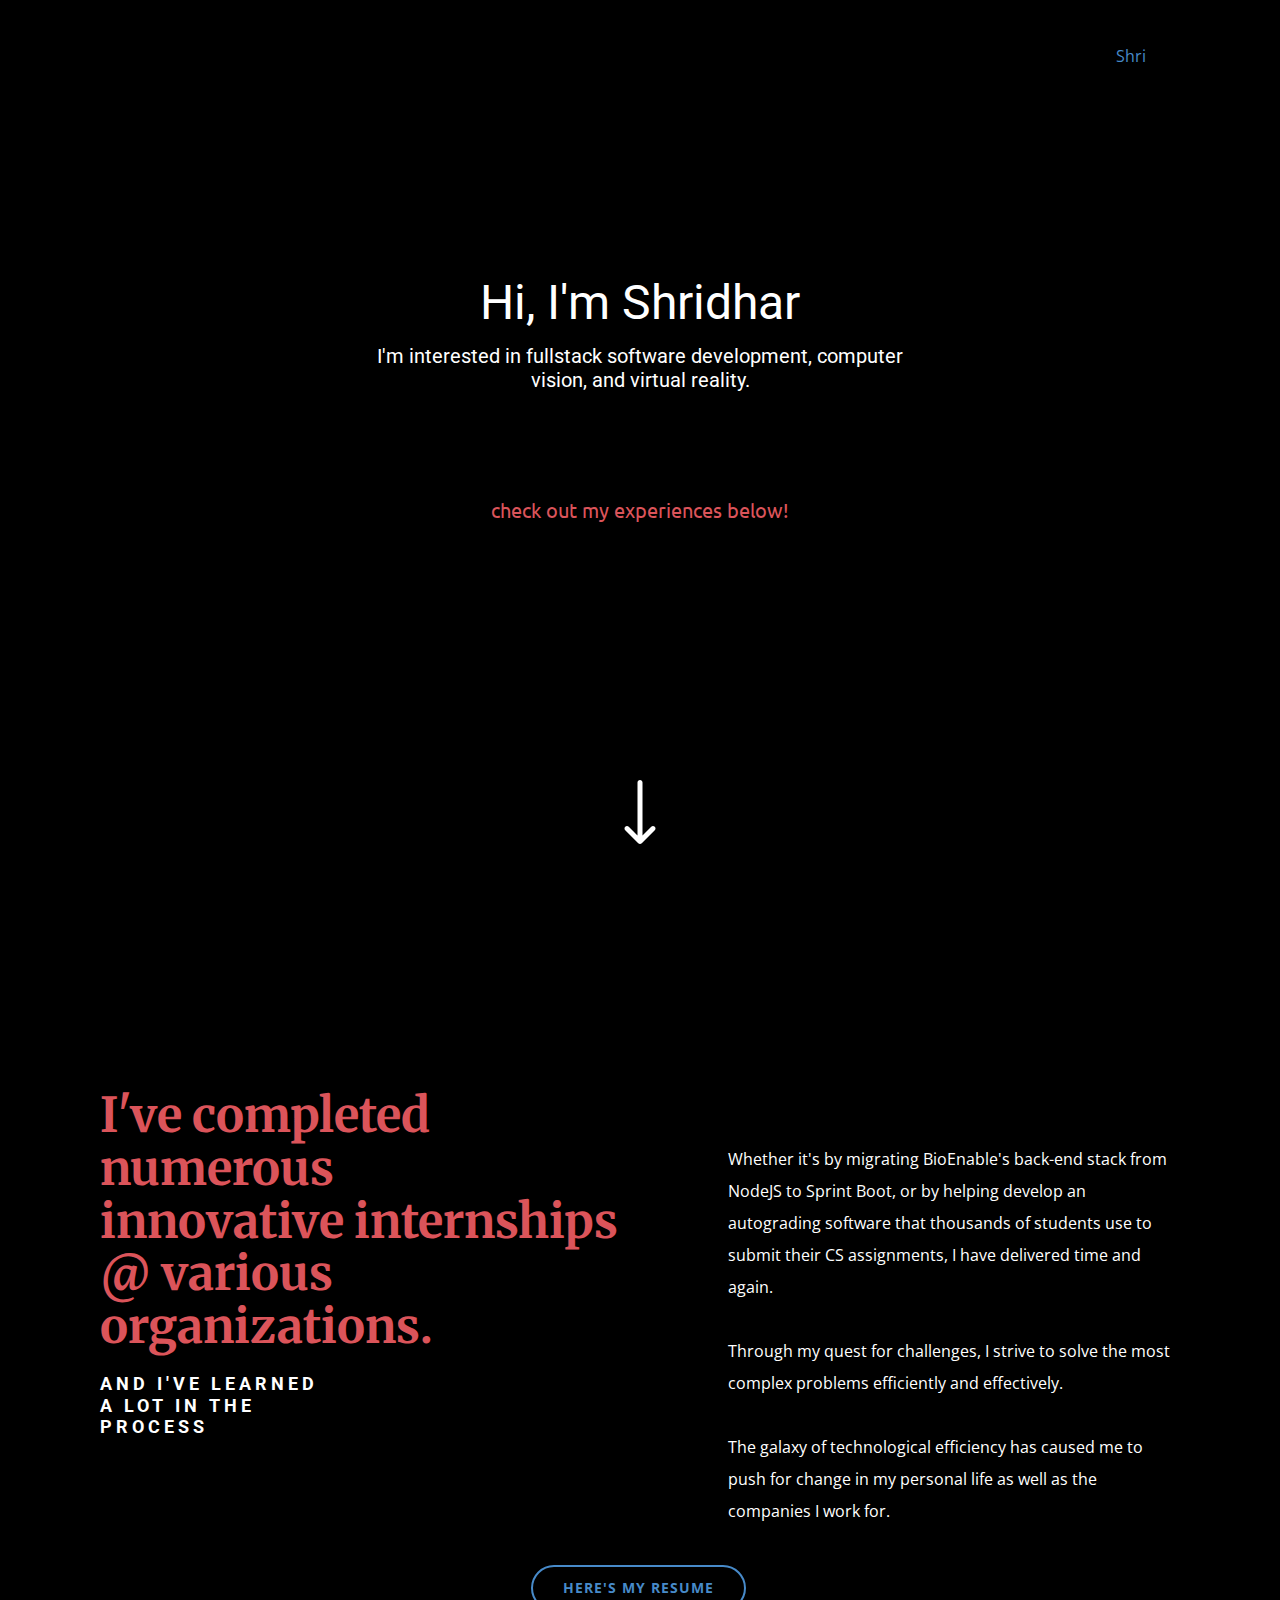
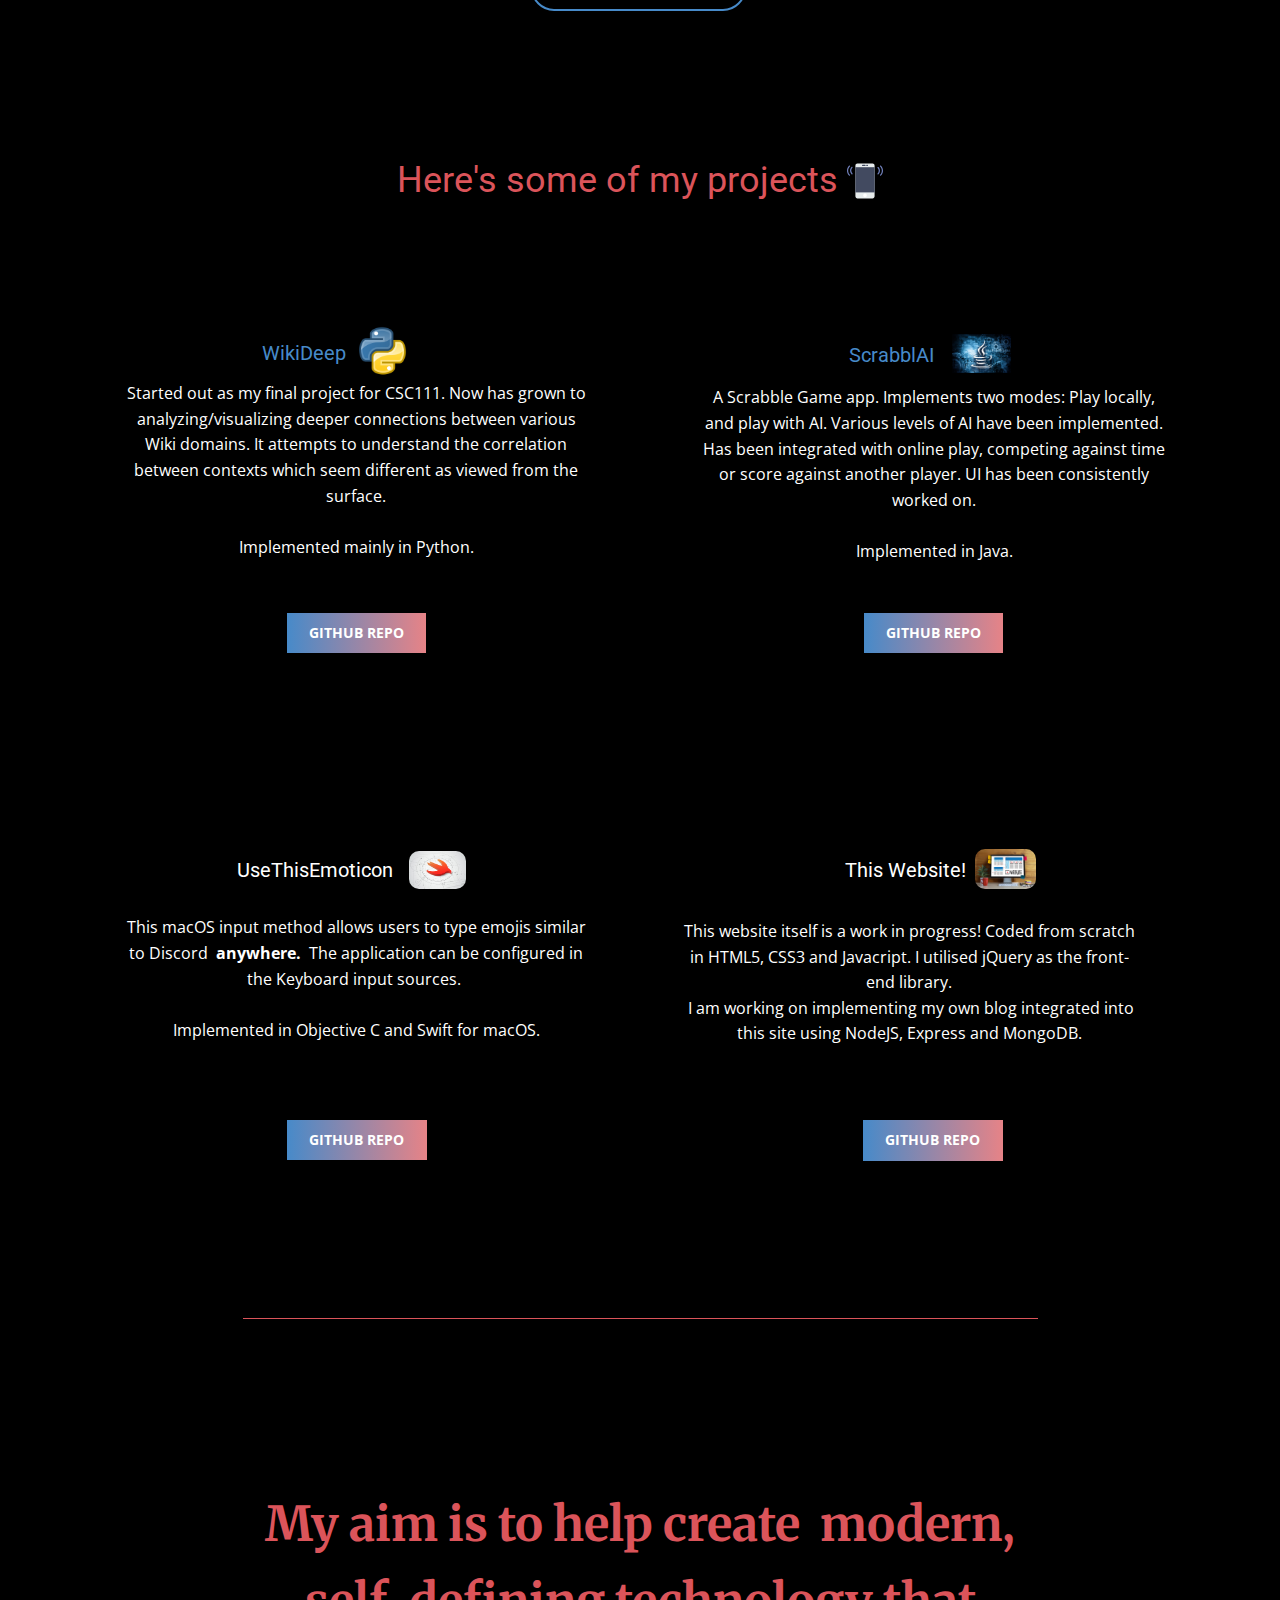
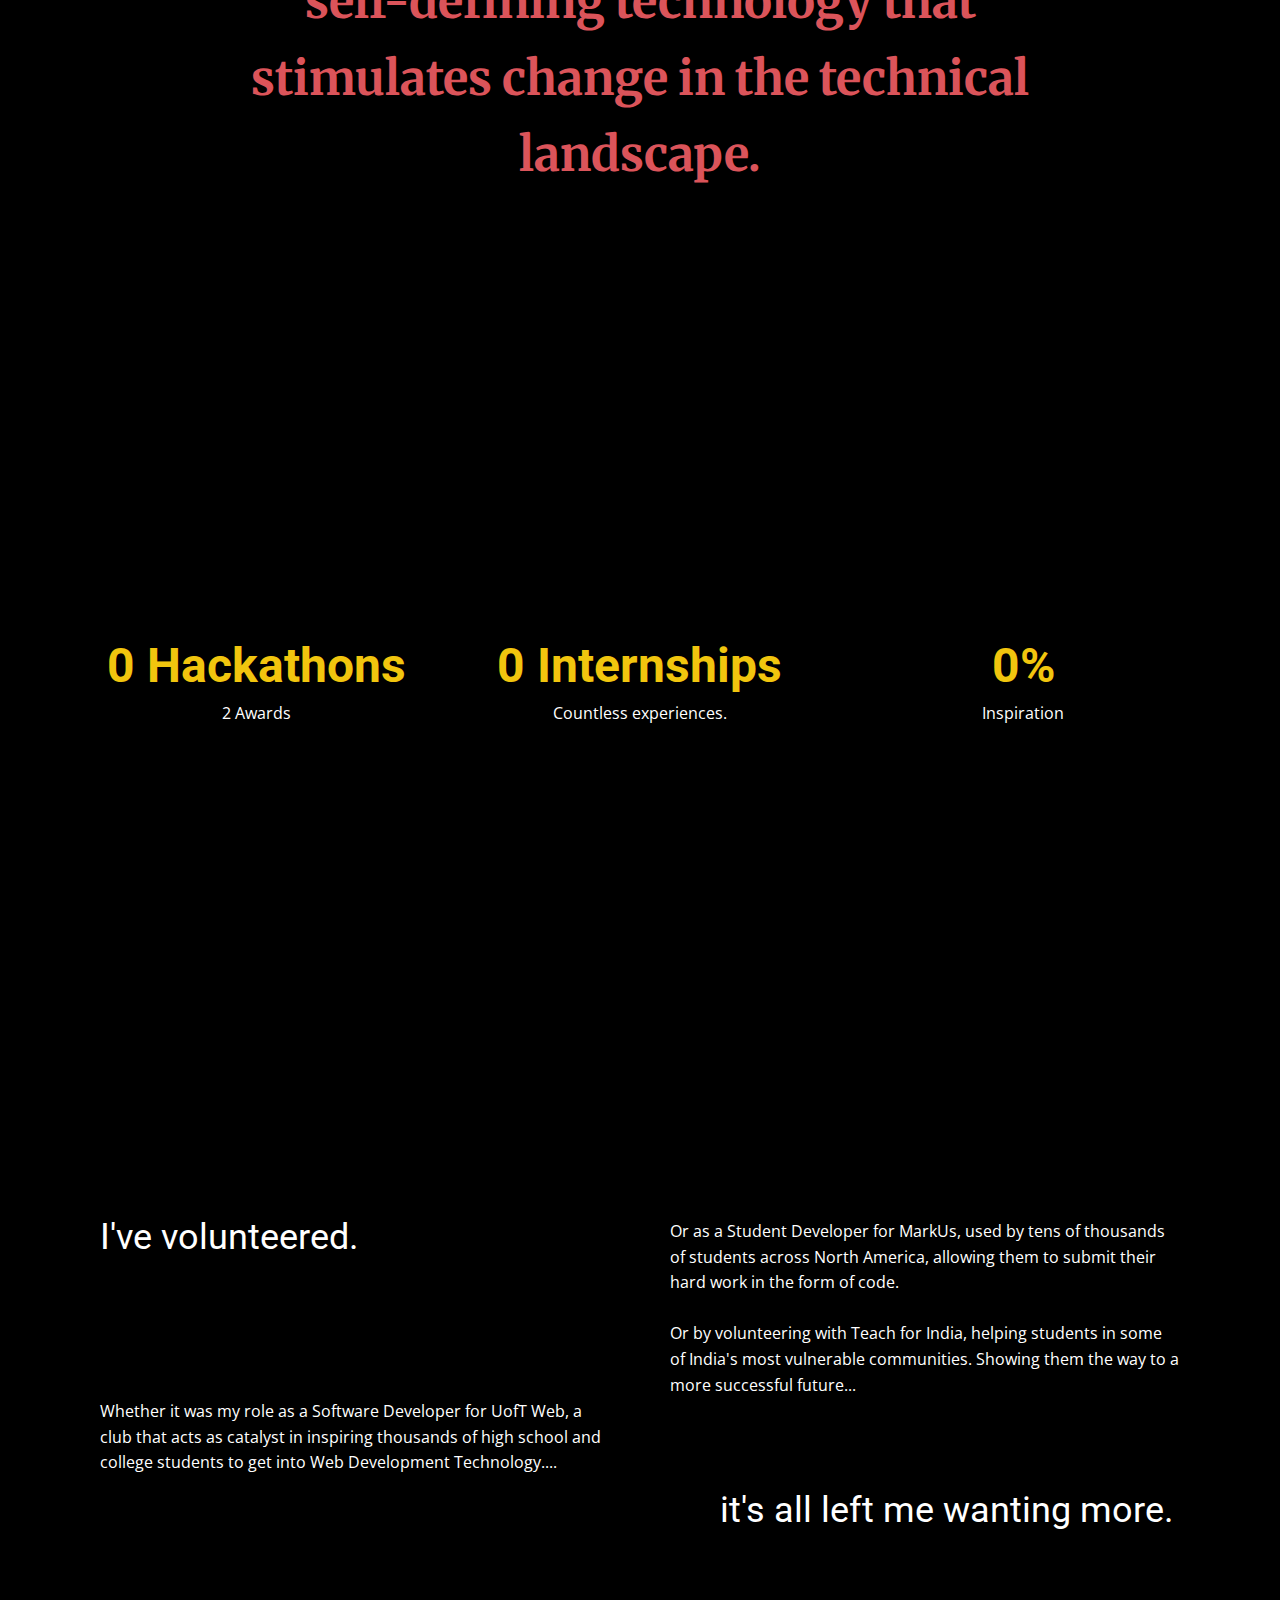
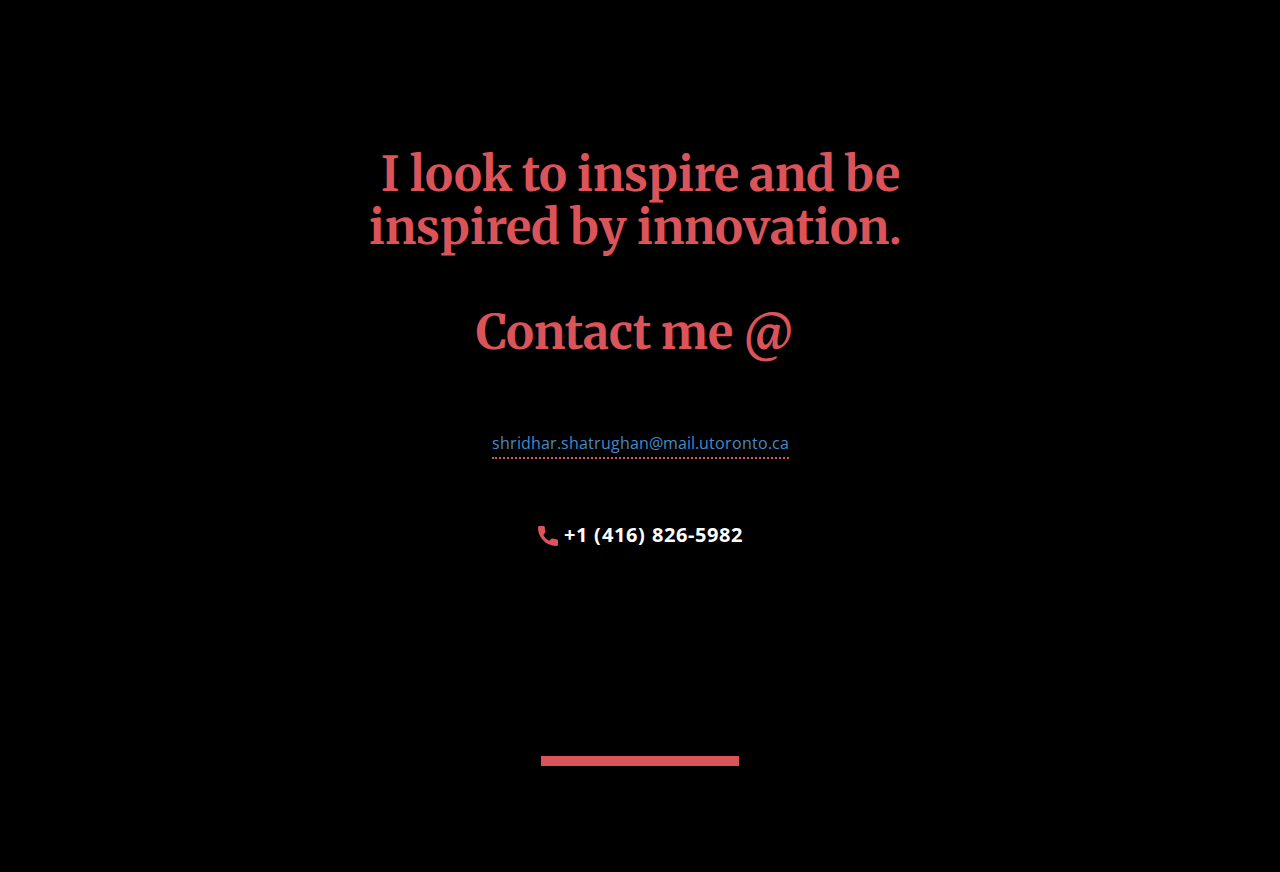
<file: index.html>
<!DOCTYPE html>
<html style="font-size: 16px;">
  <head>
    <meta name="viewport" content="width=device-width, initial-scale=1.0">
    <meta charset="utf-8">
    <meta name="keywords" content="biography, We collaborate with brands and agencies to create memorable experiences., 1, We design People Inspired Experiences that create positive change in people&amp;apos;s lives., ​We are information security.">
    <meta name="description" content="">
    <meta name="page_type" content="np-template-header-footer-from-plugin">
    <title>Shri</title>
    <link rel="stylesheet" href="nicepage.css" media="screen">
<link rel="stylesheet" href="Shri.css" media="screen">
    <script class="u-script" type="text/javascript" src="jquery.js" defer=""></script>
    <script class="u-script" type="text/javascript" src="nicepage.js" defer=""></script>
    <meta name="generator" content="Nicepage 4.4.3, nicepage.com">
    <link id="u-theme-google-font" rel="stylesheet" href="https://fonts.googleapis.com/css?family=Roboto:100,100i,300,300i,400,400i,500,500i,700,700i,900,900i|Open+Sans:300,300i,400,400i,600,600i,700,700i,800,800i">
    <link id="u-page-google-font" rel="stylesheet" href="https://fonts.googleapis.com/css?family=Ubuntu:300,300i,400,400i,500,500i,700,700i|Merriweather:300,300i,400,400i,700,700i,900,900i">








    <script type="application/ld+json">{
		"@context": "http://schema.org",
		"@type": "Organization",
		"name": ""
}</script>
    <meta name="theme-color" content="#478ac9">
    <meta property="og:title" content="Shri">
    <meta property="og:type" content="website">
  </head>
  <body class="u-body u-overlap u-xl-mode"><header class="u-clearfix u-header u-header" id="sec-a62b"><div class="u-clearfix u-sheet u-valign-middle u-sheet-1">
        <nav class="u-menu u-menu-dropdown u-offcanvas u-menu-1">
          <div class="menu-collapse" style="font-size: 1rem; letter-spacing: 0px;">
            <a class="u-button-style u-custom-left-right-menu-spacing u-custom-padding-bottom u-custom-top-bottom-menu-spacing u-nav-link u-text-active-palette-1-base u-text-hover-palette-2-base" href="#">
              <svg class="u-svg-link" viewBox="0 0 24 24"><use xmlns:xlink="http://www.w3.org/1999/xlink" xlink:href="#menu-hamburger"></use></svg>
              <svg class="u-svg-content" version="1.1" id="menu-hamburger" viewBox="0 0 16 16" x="0px" y="0px" xmlns:xlink="http://www.w3.org/1999/xlink" xmlns="http://www.w3.org/2000/svg"><g><rect y="1" width="16" height="2"></rect><rect y="7" width="16" height="2"></rect><rect y="13" width="16" height="2"></rect>
</g></svg>
            </a>
          </div>
          <div class="u-custom-menu u-nav-container">
            <ul class="u-nav u-unstyled u-nav-1"><li class="u-nav-item"><a class="u-button-style u-nav-link u-text-active-palette-1-base u-text-hover-palette-2-base" href="Shri.html" style="padding: 10px 20px;">Shri</a>
</li></ul>
          </div>
          <div class="u-custom-menu u-nav-container-collapse">
            <div class="u-black u-container-style u-inner-container-layout u-opacity u-opacity-95 u-sidenav">
              <div class="u-inner-container-layout u-sidenav-overflow">
                <div class="u-menu-close"></div>
                <ul class="u-align-center u-nav u-popupmenu-items u-unstyled u-nav-2"><li class="u-nav-item"><a class="u-button-style u-nav-link" href="Shri.html" style="padding: 10px 20px;">Shri</a>
</li></ul>
              </div>
            </div>
            <div class="u-black u-menu-overlay u-opacity u-opacity-70"></div>
          </div>
        </nav>
      </div></header>
    <section class="u-align-center u-black u-clearfix u-section-1" id="carousel_4809">
      <div class="u-clearfix u-sheet u-sheet-1">
        <h3 class="u-text u-text-1">Hi, I'm Shridhar<br>
        </h3>
        <h5 class="u-text u-text-2">I'm interested in fullstack software development, computer vision, and virtual reality.</h5>
        <h5 class="u-custom-font u-font-ubuntu u-text u-text-palette-2-base u-text-3">check out my experiences below!<br>&nbsp; &nbsp; &nbsp; &nbsp; &nbsp; &nbsp; &nbsp; &nbsp; &nbsp; &nbsp; &nbsp; &nbsp; &nbsp; &nbsp;&nbsp;
        </h5><span class="u-icon u-icon-circle u-text-white u-icon-1"><svg class="u-svg-link" preserveAspectRatio="xMidYMin slice" viewBox="0 0 512 512" style=""><use xmlns:xlink="http://www.w3.org/1999/xlink" xlink:href="#svg-6592"></use></svg><svg class="u-svg-content" viewBox="0 0 512 512" x="0px" y="0px" id="svg-6592" style="enable-background:new 0 0 512 512;"><g><g><path d="M374.108,373.328c-7.829-7.792-20.492-7.762-28.284,0.067L276,443.557V20c0-11.046-8.954-20-20-20    c-11.046,0-20,8.954-20,20v423.558l-69.824-70.164c-7.792-7.829-20.455-7.859-28.284-0.067c-7.83,7.793-7.859,20.456-0.068,28.285    l104,104.504c0.006,0.007,0.013,0.012,0.019,0.018c7.792,7.809,20.496,7.834,28.314,0.001c0.006-0.007,0.013-0.012,0.019-0.018    l104-104.504C381.966,393.785,381.939,381.121,374.108,373.328z"></path>
</g>
</g></svg></span>
      </div>
    </section>
    <section class="u-black u-clearfix u-section-2" id="carousel_9b82">
      <div class="u-clearfix u-sheet u-sheet-1">
        <div class="u-clearfix u-expanded-width u-layout-wrap u-layout-wrap-1">
          <div class="u-layout">
            <div class="u-layout-row">
              <div class="u-align-left u-container-style u-layout-cell u-size-32 u-layout-cell-1">
                <div class="u-container-layout u-container-layout-1">
                  <h1 class="u-custom-font u-font-merriweather u-text u-text-palette-2-base u-text-1">I've completed numerous<span style="font-weight: 400;"></span>&nbsp;<br>innovative internships @ various organizations.
                  </h1>
                  <h6 class="u-text u-text-2">and i've learned a lot in the process</h6>
                  <a href="https://drive.google.com/file/d/1r8gfTMYEpJwr7kOfleoeLz48c__HjMOF/view?usp=sharing" class="u-border-2 u-border-hover-palette-1-base u-border-palette-1-base u-btn u-btn-round u-button-style u-hover-palette-1-base u-none u-radius-50 u-btn-1" target="_blank">Here's my resume</a>
                </div>
              </div>
              <div class="u-align-left u-container-style u-layout-cell u-size-28 u-layout-cell-2">
                <div class="u-container-layout u-container-layout-2">
                  <h5 class="u-custom-font u-text u-text-font u-text-3"> Whether it's by migrating BioEnable's back-end stack from NodeJS to Sprint Boot, or by helping develop an autograding software that thousands of students use to submit their CS assignments, I have delivered time and again.&nbsp;<br>
                    <br> Through my quest for challenges, I strive to solve the most complex problems efficiently and effectively.&nbsp;<br>
                    <br>The galaxy of technological efficiency has caused me to push for change in my personal life as well as the companies I work for.<br>
                    <br>
                    <br>
                  </h5>
                </div>
              </div>
            </div>
          </div>
        </div>
      </div>
    </section>
    <section class="u-align-center u-black u-clearfix u-section-3" id="carousel_87e9">
      <div class="u-clearfix u-sheet u-sheet-1">
        <h2 class="u-text u-text-palette-2-base u-text-1">
          <br>Here's some of my projects&nbsp;<span class="u-icon"><svg class="u-svg-content" viewBox="0 0 59.998 59.998" x="0px" y="0px" style="width: 1em; height: 1em;"><path style="fill:#E7ECED;" d="M42.594,58.999H17.404c-1.881,0-3.405-1.525-3.405-3.405V4.404c0-1.881,1.525-3.405,3.405-3.405
	h25.189c1.881,0,3.405,1.525,3.405,3.405v51.189C45.999,57.474,44.474,58.999,42.594,58.999z"></path><circle style="fill:#FFFFFF;" cx="29.999" cy="53.999" r="3"></circle><path style="fill:#424A60;" d="M29.999,4.999h-4c-0.553,0-1-0.447-1-1s0.447-1,1-1h4c0.553,0,1,0.447,1,1S30.552,4.999,29.999,4.999
	z"></path><path style="fill:#424A60;" d="M33.999,4.999h-1c-0.553,0-1-0.447-1-1s0.447-1,1-1h1c0.553,0,1,0.447,1,1S34.552,4.999,33.999,4.999
	z"></path><path style="fill:#7383BF;" d="M55.904,21.241c-0.256,0-0.512-0.098-0.707-0.293c-0.391-0.391-0.391-1.023,0-1.414
	c3.736-3.736,3.736-9.815,0-13.552c-0.391-0.391-0.391-1.023,0-1.414s1.023-0.391,1.414,0c4.516,4.516,4.516,11.864,0,16.38
	C56.416,21.144,56.16,21.241,55.904,21.241z"></path><path style="fill:#7383BF;" d="M51.693,19.241c-0.256,0-0.512-0.098-0.707-0.293c-0.391-0.391-0.391-1.023,0-1.414
	c1.237-1.236,1.918-2.884,1.918-4.638s-0.681-3.401-1.918-4.639c-0.391-0.391-0.391-1.023,0-1.414s1.023-0.391,1.414,0
	c1.615,1.614,2.504,3.765,2.504,6.053s-0.889,4.438-2.504,6.052C52.205,19.144,51.949,19.241,51.693,19.241z"></path><path style="fill:#7383BF;" d="M4.094,21.241c-0.256,0-0.512-0.098-0.707-0.293c-4.516-4.516-4.516-11.864,0-16.38
	c0.391-0.391,1.023-0.391,1.414,0s0.391,1.023,0,1.414c-3.736,3.736-3.736,9.815,0,13.552c0.391,0.391,0.391,1.023,0,1.414
	C4.605,21.144,4.35,21.241,4.094,21.241z"></path><path style="fill:#7383BF;" d="M8.305,18.966c-0.256,0-0.512-0.098-0.707-0.293c-1.615-1.614-2.504-3.765-2.504-6.053
	s0.889-4.438,2.504-6.052c0.391-0.391,1.023-0.391,1.414,0s0.391,1.023,0,1.414c-1.237,1.236-1.918,2.884-1.918,4.638
	s0.681,3.401,1.918,4.639c0.391,0.391,0.391,1.023,0,1.414C8.816,18.868,8.561,18.966,8.305,18.966z"></path><rect x="13.999" y="6.999" style="fill:#424A60;" width="32" height="42"></rect></svg><img></span> &nbsp; &nbsp; &nbsp; &nbsp; &nbsp; &nbsp; &nbsp; &nbsp; &nbsp; &nbsp; &nbsp; &nbsp; &nbsp; &nbsp;&nbsp;
        </h2>
        <h5 class="u-text u-text-2">
          <a class="u-active-none u-border-none u-btn u-button-link u-button-style u-hover-none u-none u-text-palette-1-base u-btn-1" href="https://github.com/shribyte/WikiDeep">WikiDeep</a>
        </h5>
        <img class="u-image u-image-default u-preserve-proportions u-image-1" src="images/1200px-Python.svg.png" alt="" data-image-width="1200" data-image-height="1200">
        <img class="u-image u-image-default u-image-2" src="images/java_binary_code_gears_programming_coding_development_by_bluebay2014_gettyimages-1040871468_2400x1600-100795798-large.jpg" alt="" data-image-width="1200" data-image-height="800">
        <h4 class="u-text u-text-3">
          <a class="u-active-none u-border-none u-btn u-button-link u-button-style u-hover-none u-none u-text-palette-1-base u-btn-2" href="https://github.com/CSC207-UofT/course-project-windrunners">ScrabblAI</a>
        </h4>
        <p class="u-text u-text-4">Started out as my final project for CSC111. Now has grown to analyzing/visualizing deeper connections between various Wiki domains. It attempts to understand the correlation between contexts which seem different as viewed from the surface.<br>
          <br>Implemented mainly in Python.<br>
        </p>
        <p class="u-text u-text-5">A Scrabble Game app. Implements two modes: Play locally, and play with AI. Various levels of AI have been implemented.<br>Has been integrated with online play, competing against time or score against another player. UI has been consistently worked on.<br>
          <br>Implemented in Java.
        </p>
        <a href="https://github.com/shribyte/WikiDeep" class="u-btn u-button-style u-gradient u-none u-text-body-alt-color u-btn-3">GitHub repo</a>
        <a href="https://github.com/CSC207-UofT/course-project-windrunners" class="u-btn u-button-style u-gradient u-none u-text-body-alt-color u-btn-4">GitHub repo</a>
        <h3 class="u-text u-text-6">This Website!</h3>
        <img class="u-image u-image-round u-radius-10 u-image-3" src="images/istock-827896866.jpg" alt="" data-image-width="1200" data-image-height="801">
        <img class="u-image u-image-round u-radius-10 u-image-4" src="images/swift-evolution-2.jpg" alt="" data-image-width="1500" data-image-height="1000">
        <h4 class="u-text u-text-7">UseThisEmoticon&nbsp;</h4>
        <p class="u-text u-text-8">This macOS input method allows users to type emojis similar to Discord&nbsp;<span style="font-weight: 700;"> anywhere.&nbsp;<span style="font-weight: 400;"> The application can be configured in the Keyboard input sources.&nbsp;</span>
          </span>
          <br>
          <br>Implemented in Objective C and Swift for macOS.<br>
          <br>
        </p>
        <p class="u-text u-text-9">This website itself is a work in progress! Coded from scratch in HTML5, CSS3 and Javacript. I utilised jQuery as the front-end library.<br>&nbsp;I am working on implementing my own blog integrated into this site using NodeJS, Express and MongoDB.
        </p>
        <a href="https://github.com/shribyte/UseThisEmoticon" class="u-btn u-button-style u-gradient u-none u-text-body-alt-color u-btn-5">GITHUB REPO</a>
        <a href="https://github.com/shribyte/shribyte.github.io" class="u-btn u-button-style u-gradient u-none u-text-body-alt-color u-btn-6">GITHUB REPO</a>
      </div>
    </section>
    <section class="u-black u-clearfix u-section-4" id="carousel_3064">
      <div class="u-clearfix u-sheet u-valign-middle-xs u-sheet-1">
        <div class="u-border-1 u-border-palette-2-base u-line u-line-horizontal u-line-1"></div>
        <h2 class="u-align-center u-custom-font u-font-merriweather u-text u-text-palette-2-base u-text-1"> My aim is to help create&nbsp; modern, self-defining technology that stimulates change in the technical landscape.</h2>
      </div>
    </section>
    <section class="u-align-center u-black u-clearfix u-section-5" id="carousel_8796">
      <div class="u-clearfix u-sheet u-sheet-1">
        <div class="u-expanded-width u-list u-list-1">
          <div class="u-repeater u-repeater-1">
            <div class="u-align-center u-container-style u-list-item u-repeater-item">
              <div class="u-container-layout u-similar-container u-container-layout-1">
                <h1 class="u-text u-text-default u-text-palette-3-base u-title u-text-1" data-animation-name="counter" data-animation-event="scroll" data-animation-duration="3000">4 Hackathons</h1>
                <p class="u-text u-text-2">2 Awards</p>
              </div>
            </div>
            <div class="u-align-center u-container-style u-list-item u-repeater-item">
              <div class="u-container-layout u-similar-container u-container-layout-2">
                <h1 class="u-text u-text-default u-text-palette-3-base u-title u-text-3" data-animation-name="counter" data-animation-event="scroll" data-animation-duration="3000">3 Internships</h1>
                <p class="u-text u-text-4">Countless experiences.</p>
              </div>
            </div>
            <div class="u-align-center u-container-style u-list-item u-repeater-item">
              <div class="u-container-layout u-similar-container u-container-layout-3">
                <h1 class="u-text u-text-default u-text-palette-3-base u-title u-text-5" data-animation-name="counter" data-animation-event="scroll" data-animation-duration="3000">100%</h1>
                <p class="u-text u-text-6">Inspiration</p>
              </div>
            </div>
          </div>
        </div>
      </div>
    </section>
    <section class="u-align-center u-black u-clearfix u-section-6" id="carousel_48df">
      <div class="u-clearfix u-sheet u-valign-middle u-sheet-1">
        <div class="u-clearfix u-expanded-width u-layout-wrap u-layout-wrap-1">
          <div class="u-layout">
            <div class="u-layout-row">
              <div class="u-container-style u-layout-cell u-size-30 u-layout-cell-1">
                <div class="u-container-layout u-valign-top u-container-layout-1">
                  <h2 class="u-text u-text-1">I've volunteered.<br>&nbsp; &nbsp; &nbsp;&nbsp;
                  </h2>
                  <p class="u-text u-text-2"> Whether it was my role as a Software Developer for UofT Web, a club that acts as catalyst in inspiring thousands of high school and college students to get into Web Development Technology....<br>
                    <br>
                    <br>
                    <br>
                  </p>
                </div>
              </div>
              <div class="u-container-style u-layout-cell u-size-30 u-layout-cell-2">
                <div class="u-container-layout u-container-layout-2">
                  <p class="u-text u-text-3">Or as a Student Developer for MarkUs, used by tens of thousands of students across North America, allowing them to submit their hard work in the form of code.<br>
                    <br> Or by volunteering with Teach for India, helping students in some of India's most vulnerable communities. Showing them the way to a more successful future...&nbsp; &nbsp; &nbsp; &nbsp;&nbsp;
                  </p>
                  <h2 class="u-text u-text-4">it's all left me wanting more.</h2>
                </div>
              </div>
            </div>
          </div>
        </div>
      </div>
    </section>
    <section class="u-align-center u-black u-clearfix u-section-7" id="carousel_1a8d">
      <div class="u-clearfix u-sheet u-sheet-1">
        <h2 class="u-custom-font u-font-merriweather u-text u-text-palette-2-base u-text-1">I look to inspire and be inspired by innovation.&nbsp;<br>
          <br>Contact me @&nbsp;
        </h2>
        <a href="mailto: shridhar.shatrughan@mail.utoronto.ca" class="u-active-none u-border-2 u-border-hover-white u-border-palette-2-base u-btn u-button-style u-hover-none u-none u-text-hover-palette-2-base u-text-palette-1-base u-btn-1">shridhar.shatrughan@mail.utoronto.ca</a>
        <a href="https://nicepage.one" class="u-active-none u-btn u-button-style u-hover-none u-none u-text-hover-palette-2-base u-btn-2"><span class="u-icon u-text-palette-2-base"><svg class="u-svg-content" viewBox="0 0 405.333 405.333" x="0px" y="0px" style="width: 1em; height: 1em;"><path d="M373.333,266.88c-25.003,0-49.493-3.904-72.704-11.563c-11.328-3.904-24.192-0.896-31.637,6.699l-46.016,34.752    c-52.8-28.181-86.592-61.952-114.389-114.368l33.813-44.928c8.512-8.512,11.563-20.971,7.915-32.64    C142.592,81.472,138.667,56.96,138.667,32c0-17.643-14.357-32-32-32H32C14.357,0,0,14.357,0,32    c0,205.845,167.488,373.333,373.333,373.333c17.643,0,32-14.357,32-32V298.88C405.333,281.237,390.976,266.88,373.333,266.88z"></path></svg><img></span>&nbsp;+1 (416) 826-5982
        </a>
        <div class="u-border-10 u-border-palette-2-base u-line u-line-horizontal u-line-1"></div>
      </div>
    </section>



  </body>
</html>
</file>
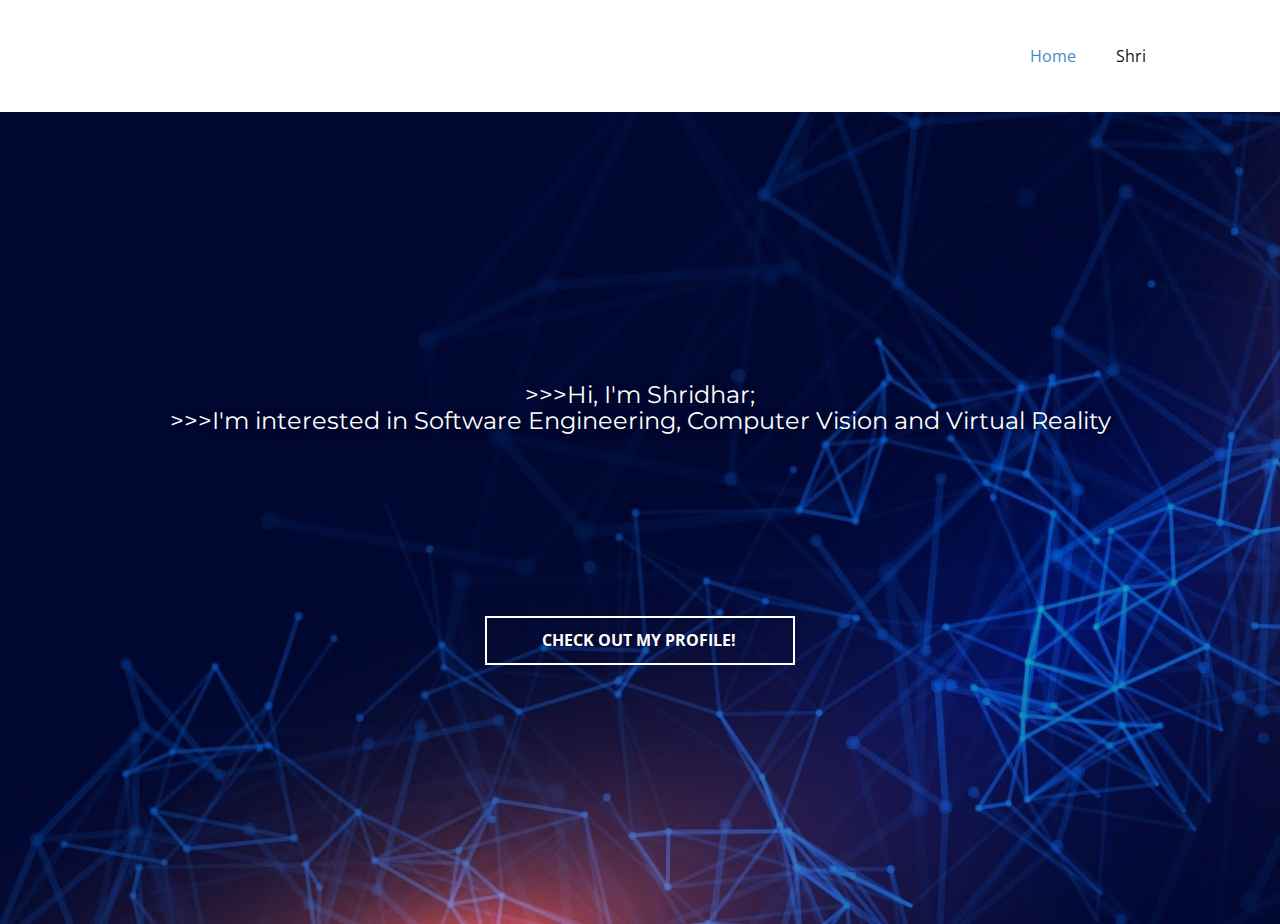
<file: Page-1.html>
<!DOCTYPE html>
<html style="font-size: 16px;">
  <head>
    <meta name="viewport" content="width=device-width, initial-scale=1.0">
    <meta charset="utf-8">
    <meta name="keywords" content="​Join Accenture’s virtual program for new perspectives, ​Technology Of The Future, 01, 02, 03, 04, ​AI &amp;amp; Digital Platform, ​Essential 8 Emerging Technologies, ​Technology Of The Future, Join our newsletter">
    <meta name="description" content="">
    <meta name="page_type" content="np-template-header-footer-from-plugin">
    <title>Page 1</title>
    <link rel="stylesheet" href="nicepage.css" media="screen">
<link rel="stylesheet" href="Page-1.css" media="screen">
    <script class="u-script" type="text/javascript" src="jquery.js" defer=""></script>
    <script class="u-script" type="text/javascript" src="nicepage.js" defer=""></script>
    <meta name="generator" content="Nicepage 4.4.3, nicepage.com">
    <link id="u-theme-google-font" rel="stylesheet" href="https://fonts.googleapis.com/css?family=Roboto:100,100i,300,300i,400,400i,500,500i,700,700i,900,900i|Open+Sans:300,300i,400,400i,600,600i,700,700i,800,800i">
    <link id="u-page-google-font" rel="stylesheet" href="https://fonts.googleapis.com/css?family=Montserrat:100,100i,200,200i,300,300i,400,400i,500,500i,600,600i,700,700i,800,800i,900,900i">


    <script type="application/ld+json">{
		"@context": "http://schema.org",
		"@type": "Organization",
		"name": ""
}</script>
    <meta name="theme-color" content="#478ac9">
    <meta property="og:title" content="Page 1">
    <meta property="og:type" content="website">
  </head>
  <body class="u-body u-xl-mode"><header class="u-clearfix u-header u-header" id="sec-a62b"><div class="u-clearfix u-sheet u-valign-middle u-sheet-1">
        <nav class="u-menu u-menu-dropdown u-offcanvas u-menu-1">
          <div class="menu-collapse" style="font-size: 1rem; letter-spacing: 0px;">
            <a class="u-button-style u-custom-left-right-menu-spacing u-custom-padding-bottom u-custom-top-bottom-menu-spacing u-nav-link u-text-active-palette-1-base u-text-hover-palette-2-base" href="#">
              <svg class="u-svg-link" viewBox="0 0 24 24"><use xmlns:xlink="http://www.w3.org/1999/xlink" xlink:href="#menu-hamburger"></use></svg>
              <svg class="u-svg-content" version="1.1" id="menu-hamburger" viewBox="0 0 16 16" x="0px" y="0px" xmlns:xlink="http://www.w3.org/1999/xlink" xmlns="http://www.w3.org/2000/svg"><g><rect y="1" width="16" height="2"></rect><rect y="7" width="16" height="2"></rect><rect y="13" width="16" height="2"></rect>
</g></svg>
            </a>
          </div>
          <div class="u-custom-menu u-nav-container">
            <ul class="u-nav u-unstyled u-nav-1"><li class="u-nav-item"><a class="u-button-style u-nav-link u-text-active-palette-1-base u-text-hover-palette-2-base" href="Page-1.html" style="padding: 10px 20px;">Home</a>
</li><li class="u-nav-item"><a class="u-button-style u-nav-link u-text-active-palette-1-base u-text-hover-palette-2-base" href="Shri.html" style="padding: 10px 20px;">Shri</a>
</li></ul>
          </div>
          <div class="u-custom-menu u-nav-container-collapse">
            <div class="u-black u-container-style u-inner-container-layout u-opacity u-opacity-95 u-sidenav">
              <div class="u-inner-container-layout u-sidenav-overflow">
                <div class="u-menu-close"></div>
                <ul class="u-align-center u-nav u-popupmenu-items u-unstyled u-nav-2"><li class="u-nav-item"><a class="u-button-style u-nav-link" href="Page-1.html" style="padding: 10px 20px;">Home</a>
</li><li class="u-nav-item"><a class="u-button-style u-nav-link" href="Shri.html" style="padding: 10px 20px;">Shri</a>
</li></ul>
              </div>
            </div>
            <div class="u-black u-menu-overlay u-opacity u-opacity-70"></div>
          </div>
        </nav>
      </div></header>
    <section class="u-align-center u-clearfix u-image u-shading u-section-1" id="carousel_5ad0" src="" data-image-width="1782" data-image-height="1080">
      <div class="u-clearfix u-sheet u-valign-middle-xs u-sheet-1">
        <h1 class="u-custom-font u-font-montserrat u-text u-text-body-alt-color u-title u-text-1"> &gt;&gt;&gt;Hi, I'm Shridhar;<br>&gt;&gt;&gt;I'm interested in Software Engineering, Computer Vision and Virtual Reality
        </h1>
        <a href="Shri.html" data-page-id="600602938" class="u-active-white u-border-2 u-border-white u-btn u-button-style u-hover-white u-none u-text-active-black u-text-body-alt-color u-text-hover-black u-btn-1">check out my profile!</a>
      </div>
    </section>
    
</html>
</file>
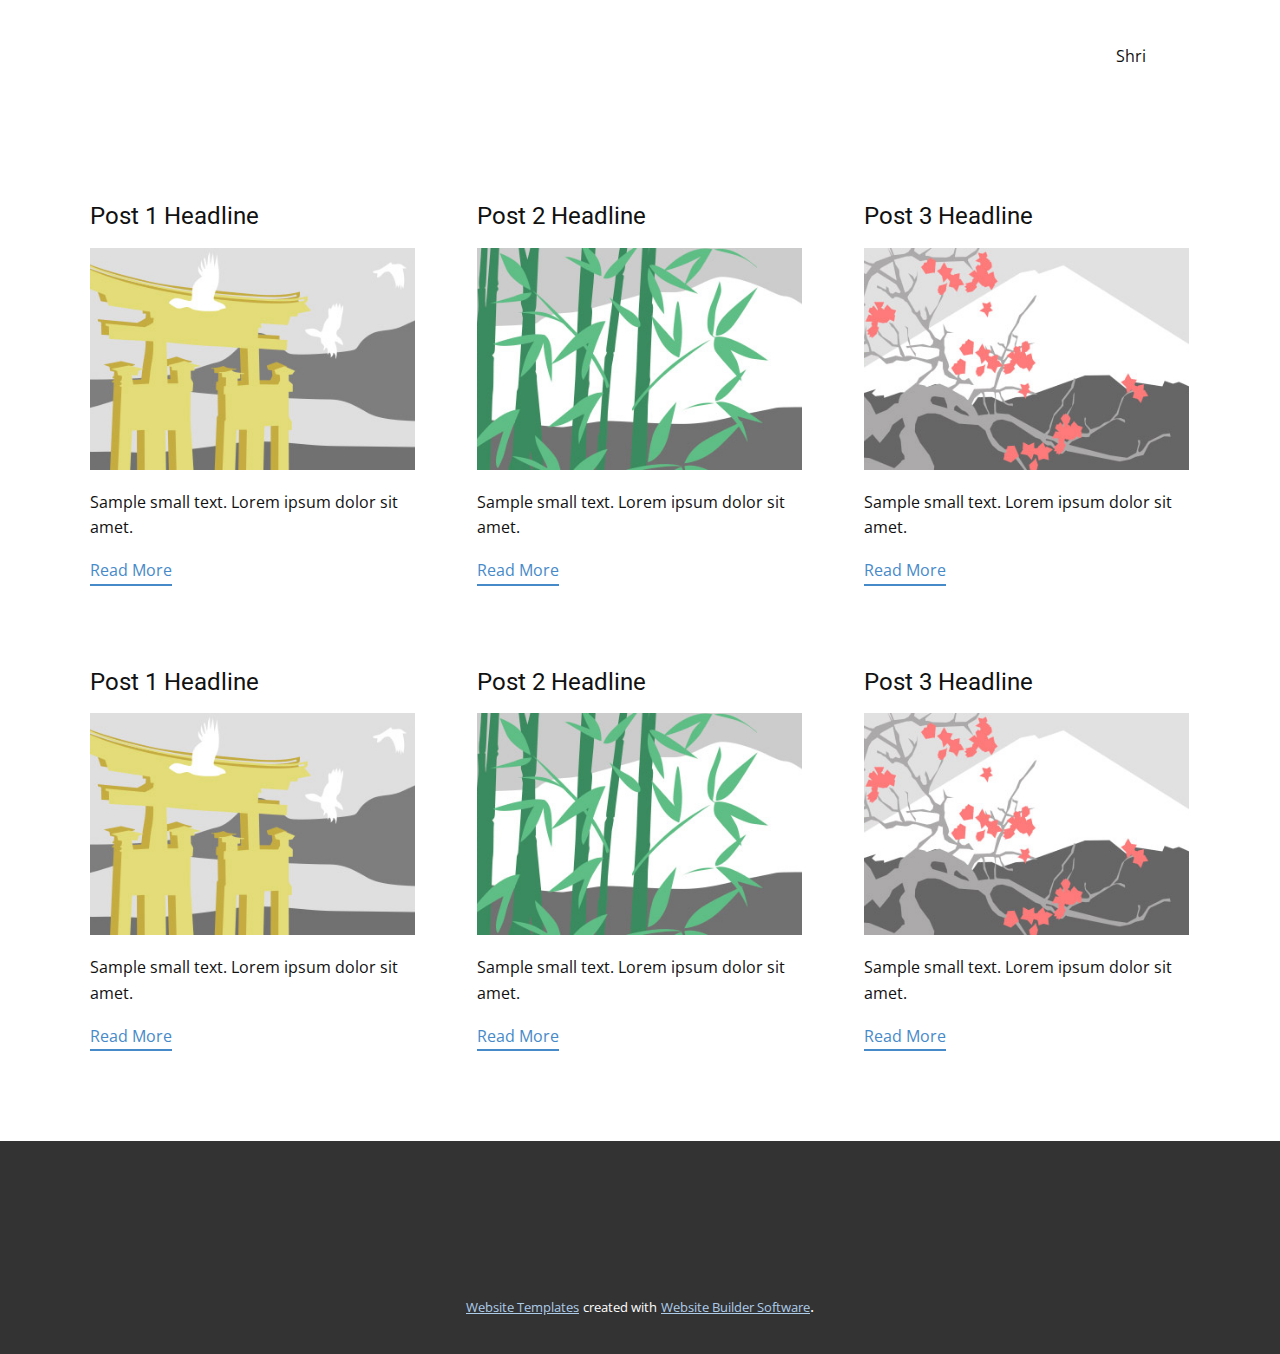
<file: blog/blog.html>
<html style="font-size: 16px;"><head>
    <meta name="viewport" content="width=device-width, initial-scale=1.0">
    <meta charset="utf-8">
    <meta name="keywords" content="">
    <meta name="description" content="">
    <meta name="page_type" content="np-template-header-footer-from-plugin">
    <title>Blog Template</title>
    <link rel="stylesheet" href="../nicepage.css" media="screen">
<link rel="stylesheet" href="../Blog-Template.css" media="screen">
    <script class="u-script" type="text/javascript" src="../jquery.js" defer=""></script>
    <script class="u-script" type="text/javascript" src="../nicepage.js" defer=""></script>
    <meta name="generator" content="Nicepage 4.4.3, nicepage.com">
    <link id="u-theme-google-font" rel="stylesheet" href="https://fonts.googleapis.com/css?family=Roboto:100,100i,300,300i,400,400i,500,500i,700,700i,900,900i|Open+Sans:300,300i,400,400i,600,600i,700,700i,800,800i">
    
    
    <script type="application/ld+json">{
		"@context": "http://schema.org",
		"@type": "Organization",
		"name": ""
}</script>
    <meta name="theme-color" content="#478ac9">
  </head>
  <body class="u-body u-xl-mode"><header class="u-clearfix u-header u-header" id="sec-a62b"><div class="u-clearfix u-sheet u-valign-middle u-sheet-1">
        <nav class="u-menu u-menu-dropdown u-offcanvas u-menu-1">
          <div class="menu-collapse" style="font-size: 1rem; letter-spacing: 0px;">
            <a class="u-button-style u-custom-left-right-menu-spacing u-custom-padding-bottom u-custom-top-bottom-menu-spacing u-nav-link u-text-active-palette-1-base u-text-hover-palette-2-base" href="#">
              <svg class="u-svg-link" viewBox="0 0 24 24"><use xmlns:xlink="http://www.w3.org/1999/xlink" xlink:href="#menu-hamburger"></use></svg>
              <svg class="u-svg-content" version="1.1" id="menu-hamburger" viewBox="0 0 16 16" x="0px" y="0px" xmlns:xlink="http://www.w3.org/1999/xlink" xmlns="http://www.w3.org/2000/svg"><g><rect y="1" width="16" height="2"></rect><rect y="7" width="16" height="2"></rect><rect y="13" width="16" height="2"></rect>
</g></svg>
            </a>
          </div>
          <div class="u-custom-menu u-nav-container">
            <ul class="u-nav u-unstyled u-nav-1"><li class="u-nav-item"><a class="u-button-style u-nav-link u-text-active-palette-1-base u-text-hover-palette-2-base" href="../Shri.html" style="padding: 10px 20px;">Shri</a>
</li></ul>
          </div>
          <div class="u-custom-menu u-nav-container-collapse">
            <div class="u-black u-container-style u-inner-container-layout u-opacity u-opacity-95 u-sidenav">
              <div class="u-inner-container-layout u-sidenav-overflow">
                <div class="u-menu-close"></div>
                <ul class="u-align-center u-nav u-popupmenu-items u-unstyled u-nav-2"><li class="u-nav-item"><a class="u-button-style u-nav-link" href="../Shri.html" style="padding: 10px 20px;">Shri</a>
</li></ul>
              </div>
            </div>
            <div class="u-black u-menu-overlay u-opacity u-opacity-70"></div>
          </div>
        </nav>
      </div></header>
    <section class="u-clearfix u-section-1" id="sec-daa2">
      <div class="u-clearfix u-sheet u-valign-middle u-sheet-1"><!--blog--><!--blog_options_json--><!--{"type":"Recent","source":"","tags":"","count":""}--><!--/blog_options_json-->
        <div class="u-blog u-expanded-width u-repeater u-repeater-1"><!--blog_post-->
          <div class="u-blog-post u-container-style u-repeater-item u-white u-repeater-item-1">
            <div class="u-container-layout u-similar-container u-valign-top u-container-layout-1"><!--blog_post_header-->
              <h4 class="u-blog-control u-text u-text-1">
                <a class="u-post-header-link" href="../blog/post-5.html"><!--blog_post_header_content-->Post 1 Headline<!--/blog_post_header_content--></a>
              </h4><!--/blog_post_header--><!--blog_post_image-->
              <a class="u-post-header-link" href="../blog/post-5.html"><img alt="" class="u-blog-control u-expanded-width u-image u-image-default u-image-1" src="[data-uri]"></a><!--/blog_post_image--><!--blog_post_content-->
              <div class="u-blog-control u-post-content u-text u-text-2 fr-view">Sample small text. Lorem ipsum dolor sit amet.</div><!--/blog_post_content--><!--blog_post_readmore-->
              <a href="../blog/post-5.html" class="u-blog-control u-border-2 u-border-palette-1-base u-btn u-btn-rectangle u-button-style u-none u-btn-1"><!--blog_post_readmore_content--><!--options_json--><!--{"content":"","defaultValue":"Read More"}--><!--/options_json-->Read More<!--/blog_post_readmore_content--></a><!--/blog_post_readmore-->
            </div>
          </div><div class="u-blog-post u-container-style u-repeater-item u-video-cover u-white">
            <div class="u-container-layout u-similar-container u-valign-top u-container-layout-2"><!--blog_post_header-->
              <h4 class="u-blog-control u-text u-text-3">
                <a class="u-post-header-link" href="../blog/post-4.html"><!--blog_post_header_content-->Post 2 Headline<!--/blog_post_header_content--></a>
              </h4><!--/blog_post_header--><!--blog_post_image-->
              <a class="u-post-header-link" href="../blog/post-4.html"><img alt="" class="u-blog-control u-expanded-width u-image u-image-default u-image-2" src="[data-uri]"></a><!--/blog_post_image--><!--blog_post_content-->
              <div class="u-blog-control u-post-content u-text u-text-4 fr-view">Sample small text. Lorem ipsum dolor sit amet.</div><!--/blog_post_content--><!--blog_post_readmore-->
              <a href="../blog/post-4.html" class="u-blog-control u-border-2 u-border-palette-1-base u-btn u-btn-rectangle u-button-style u-none u-btn-2"><!--blog_post_readmore_content--><!--options_json--><!--{"content":"","defaultValue":"Read More"}--><!--/options_json-->Read More<!--/blog_post_readmore_content--></a><!--/blog_post_readmore-->
            </div>
          </div><div class="u-blog-post u-container-style u-repeater-item u-video-cover u-white">
            <div class="u-container-layout u-similar-container u-valign-top u-container-layout-3"><!--blog_post_header-->
              <h4 class="u-blog-control u-text u-text-5">
                <a class="u-post-header-link" href="../blog/post-3.html"><!--blog_post_header_content-->Post 3 Headline<!--/blog_post_header_content--></a>
              </h4><!--/blog_post_header--><!--blog_post_image-->
              <a class="u-post-header-link" href="../blog/post-3.html"><img alt="" class="u-blog-control u-expanded-width u-image u-image-default u-image-3" src="[data-uri]"></a><!--/blog_post_image--><!--blog_post_content-->
              <div class="u-blog-control u-post-content u-text u-text-6 fr-view">Sample small text. Lorem ipsum dolor sit amet.</div><!--/blog_post_content--><!--blog_post_readmore-->
              <a href="../blog/post-3.html" class="u-blog-control u-border-2 u-border-palette-1-base u-btn u-btn-rectangle u-button-style u-none u-btn-3"><!--blog_post_readmore_content--><!--options_json--><!--{"content":"","defaultValue":"Read More"}--><!--/options_json-->Read More<!--/blog_post_readmore_content--></a><!--/blog_post_readmore-->
            </div>
          </div><div class="u-blog-post u-container-style u-repeater-item u-white u-repeater-item-1">
            <div class="u-container-layout u-similar-container u-valign-top u-container-layout-1"><!--blog_post_header-->
              <h4 class="u-blog-control u-text u-text-1">
                <a class="u-post-header-link" href="../blog/post-2.html"><!--blog_post_header_content-->Post 1 Headline<!--/blog_post_header_content--></a>
              </h4><!--/blog_post_header--><!--blog_post_image-->
              <a class="u-post-header-link" href="../blog/post-2.html"><img alt="" class="u-blog-control u-expanded-width u-image u-image-default u-image-1" src="[data-uri]"></a><!--/blog_post_image--><!--blog_post_content-->
              <div class="u-blog-control u-post-content u-text u-text-2 fr-view">Sample small text. Lorem ipsum dolor sit amet.</div><!--/blog_post_content--><!--blog_post_readmore-->
              <a href="../blog/post-2.html" class="u-blog-control u-border-2 u-border-palette-1-base u-btn u-btn-rectangle u-button-style u-none u-btn-1"><!--blog_post_readmore_content--><!--options_json--><!--{"content":"","defaultValue":"Read More"}--><!--/options_json-->Read More<!--/blog_post_readmore_content--></a><!--/blog_post_readmore-->
            </div>
          </div><div class="u-blog-post u-container-style u-repeater-item u-video-cover u-white">
            <div class="u-container-layout u-similar-container u-valign-top u-container-layout-2"><!--blog_post_header-->
              <h4 class="u-blog-control u-text u-text-3">
                <a class="u-post-header-link" href="../blog/post-1.html"><!--blog_post_header_content-->Post 2 Headline<!--/blog_post_header_content--></a>
              </h4><!--/blog_post_header--><!--blog_post_image-->
              <a class="u-post-header-link" href="../blog/post-1.html"><img alt="" class="u-blog-control u-expanded-width u-image u-image-default u-image-2" src="[data-uri]"></a><!--/blog_post_image--><!--blog_post_content-->
              <div class="u-blog-control u-post-content u-text u-text-4 fr-view">Sample small text. Lorem ipsum dolor sit amet.</div><!--/blog_post_content--><!--blog_post_readmore-->
              <a href="../blog/post-1.html" class="u-blog-control u-border-2 u-border-palette-1-base u-btn u-btn-rectangle u-button-style u-none u-btn-2"><!--blog_post_readmore_content--><!--options_json--><!--{"content":"","defaultValue":"Read More"}--><!--/options_json-->Read More<!--/blog_post_readmore_content--></a><!--/blog_post_readmore-->
            </div>
          </div><div class="u-blog-post u-container-style u-repeater-item u-video-cover u-white">
            <div class="u-container-layout u-similar-container u-valign-top u-container-layout-3"><!--blog_post_header-->
              <h4 class="u-blog-control u-text u-text-5">
                <a class="u-post-header-link" href="../blog/post.html"><!--blog_post_header_content-->Post 3 Headline<!--/blog_post_header_content--></a>
              </h4><!--/blog_post_header--><!--blog_post_image-->
              <a class="u-post-header-link" href="../blog/post.html"><img alt="" class="u-blog-control u-expanded-width u-image u-image-default u-image-3" src="[data-uri]"></a><!--/blog_post_image--><!--blog_post_content-->
              <div class="u-blog-control u-post-content u-text u-text-6 fr-view">Sample small text. Lorem ipsum dolor sit amet.</div><!--/blog_post_content--><!--blog_post_readmore-->
              <a href="../blog/post.html" class="u-blog-control u-border-2 u-border-palette-1-base u-btn u-btn-rectangle u-button-style u-none u-btn-3"><!--blog_post_readmore_content--><!--options_json--><!--{"content":"","defaultValue":"Read More"}--><!--/options_json-->Read More<!--/blog_post_readmore_content--></a><!--/blog_post_readmore-->
            </div>
          </div><!--/blog_post--><!--blog_post-->
          <!--/blog_post--><!--blog_post-->
          <!--/blog_post-->
        </div><!--/blog-->
      </div>
    </section>
    
    
    <footer class="u-align-center u-clearfix u-footer u-grey-80 u-footer" id="sec-cc46"><div class="u-align-left u-clearfix u-sheet u-sheet-1"></div></footer>
    <section class="u-backlink u-clearfix u-grey-80">
      <a class="u-link" href="https://nicepage.com/website-templates" target="_blank">
        <span>Website Templates</span>
      </a>
      <p class="u-text">
        <span>created with</span>
      </p>
      <a class="u-link" href="" target="_blank">
        <span>Website Builder Software</span>
      </a>. 
    </section>
  
</body></html>
</file>
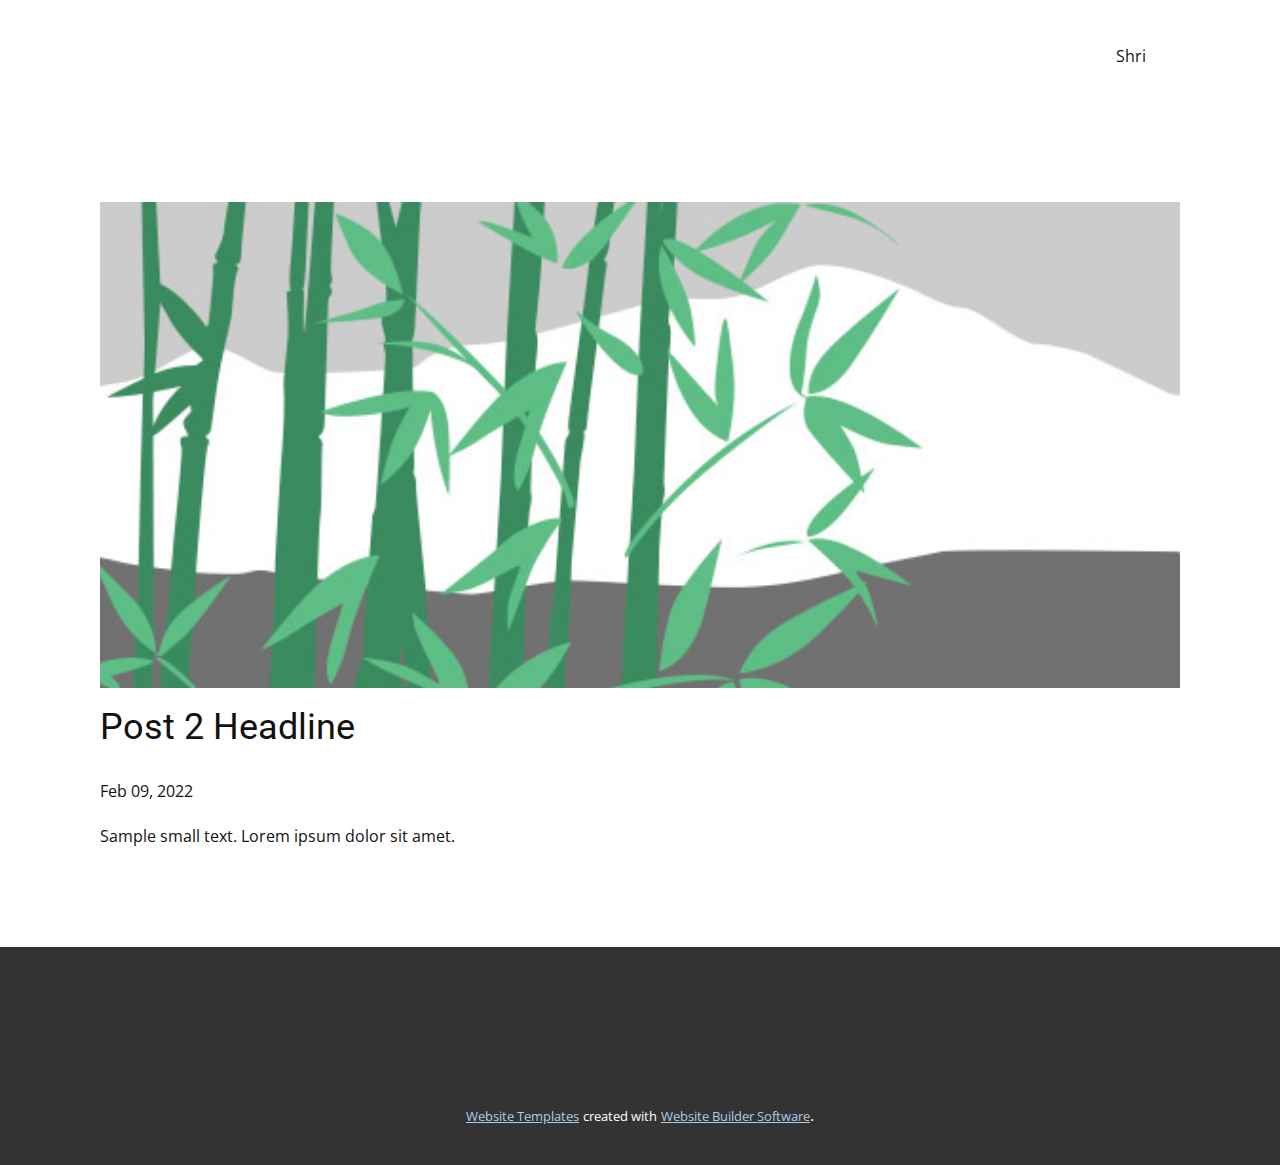
<file: blog/post-1.html>
<!doctype html>
<html style="font-size: 16px;"><head>
    <meta name="viewport" content="width=device-width, initial-scale=1.0">
    <meta charset="utf-8">
    <meta name="keywords" content="Post 1 Headline">
    <meta name="description" content="">
    <meta name="page_type" content="np-template-header-footer-from-plugin">
    <title>Post 2 Headline</title>
    <link rel="stylesheet" href="../nicepage.css" media="screen">
<link rel="stylesheet" href="../Post-Template.css" media="screen">
    <script class="u-script" type="text/javascript" src="../jquery.js" defer=""></script>
    <script class="u-script" type="text/javascript" src="../nicepage.js" defer=""></script>
    <meta name="generator" content="Nicepage 4.4.3, nicepage.com">
    <link id="u-theme-google-font" rel="stylesheet" href="https://fonts.googleapis.com/css?family=Roboto:100,100i,300,300i,400,400i,500,500i,700,700i,900,900i|Open+Sans:300,300i,400,400i,600,600i,700,700i,800,800i">
    
    
    <script type="application/ld+json">{
		"@context": "http://schema.org",
		"@type": "Organization",
		"name": ""
}</script>
    <meta name="theme-color" content="#478ac9">
  </head>
  <body class="u-body u-xl-mode"><header class="u-clearfix u-header u-header" id="sec-a62b"><div class="u-clearfix u-sheet u-valign-middle u-sheet-1">
        <nav class="u-menu u-menu-dropdown u-offcanvas u-menu-1">
          <div class="menu-collapse" style="font-size: 1rem; letter-spacing: 0px;">
            <a class="u-button-style u-custom-left-right-menu-spacing u-custom-padding-bottom u-custom-top-bottom-menu-spacing u-nav-link u-text-active-palette-1-base u-text-hover-palette-2-base" href="#">
              <svg class="u-svg-link" viewBox="0 0 24 24"><use xmlns:xlink="http://www.w3.org/1999/xlink" xlink:href="#menu-hamburger"></use></svg>
              <svg class="u-svg-content" version="1.1" id="menu-hamburger" viewBox="0 0 16 16" x="0px" y="0px" xmlns:xlink="http://www.w3.org/1999/xlink" xmlns="http://www.w3.org/2000/svg"><g><rect y="1" width="16" height="2"></rect><rect y="7" width="16" height="2"></rect><rect y="13" width="16" height="2"></rect>
</g></svg>
            </a>
          </div>
          <div class="u-custom-menu u-nav-container">
            <ul class="u-nav u-unstyled u-nav-1"><li class="u-nav-item"><a class="u-button-style u-nav-link u-text-active-palette-1-base u-text-hover-palette-2-base" href="../Shri.html" style="padding: 10px 20px;">Shri</a>
</li></ul>
          </div>
          <div class="u-custom-menu u-nav-container-collapse">
            <div class="u-black u-container-style u-inner-container-layout u-opacity u-opacity-95 u-sidenav">
              <div class="u-inner-container-layout u-sidenav-overflow">
                <div class="u-menu-close"></div>
                <ul class="u-align-center u-nav u-popupmenu-items u-unstyled u-nav-2"><li class="u-nav-item"><a class="u-button-style u-nav-link" href="../Shri.html" style="padding: 10px 20px;">Shri</a>
</li></ul>
              </div>
            </div>
            <div class="u-black u-menu-overlay u-opacity u-opacity-70"></div>
          </div>
        </nav>
      </div></header>
    <section class="u-align-center u-clearfix u-section-1" id="sec-db32">
      <div class="u-clearfix u-sheet u-valign-middle-md u-valign-middle-sm u-valign-middle-xs u-sheet-1"><!--post_details--><!--post_details_options_json--><!--{"source":""}--><!--/post_details_options_json--><!--blog_post-->
        <div class="u-container-style u-expanded-width u-post-details u-post-details-1">
          <div class="u-container-layout u-valign-middle u-container-layout-1"><!--blog_post_image-->
            <img alt="" class="u-blog-control u-expanded-width u-image u-image-default u-image-1" src="[data-uri]"><!--/blog_post_image--><!--blog_post_header-->
            <h2 class="u-blog-control u-text u-text-1">Post 2 Headline</h2><!--/blog_post_header--><!--blog_post_metadata-->
            <div class="u-blog-control u-metadata u-metadata-1"><!--blog_post_metadata_date-->
              <span class="u-meta-date u-meta-icon">Feb 09, 2022</span><!--/blog_post_metadata_date--><!--blog_post_metadata_category-->
              <!--/blog_post_metadata_category--><!--blog_post_metadata_comments-->
              <!--/blog_post_metadata_comments-->
            </div><!--/blog_post_metadata--><!--blog_post_content-->
            <div class="u-align-justify u-blog-control u-post-content u-text u-text-2 fr-view">
  Sample small text. Lorem ipsum dolor sit amet.
  </div><!--/blog_post_content-->
          </div>
        </div><!--/blog_post--><!--/post_details-->
      </div>
    </section>
    
    
    <footer class="u-align-center u-clearfix u-footer u-grey-80 u-footer" id="sec-cc46"><div class="u-align-left u-clearfix u-sheet u-sheet-1"></div></footer>
    <section class="u-backlink u-clearfix u-grey-80">
      <a class="u-link" href="https://nicepage.com/website-templates" target="_blank">
        <span>Website Templates</span>
      </a>
      <p class="u-text">
        <span>created with</span>
      </p>
      <a class="u-link" href="" target="_blank">
        <span>Website Builder Software</span>
      </a>. 
    </section>
  
</body></html>
</file>
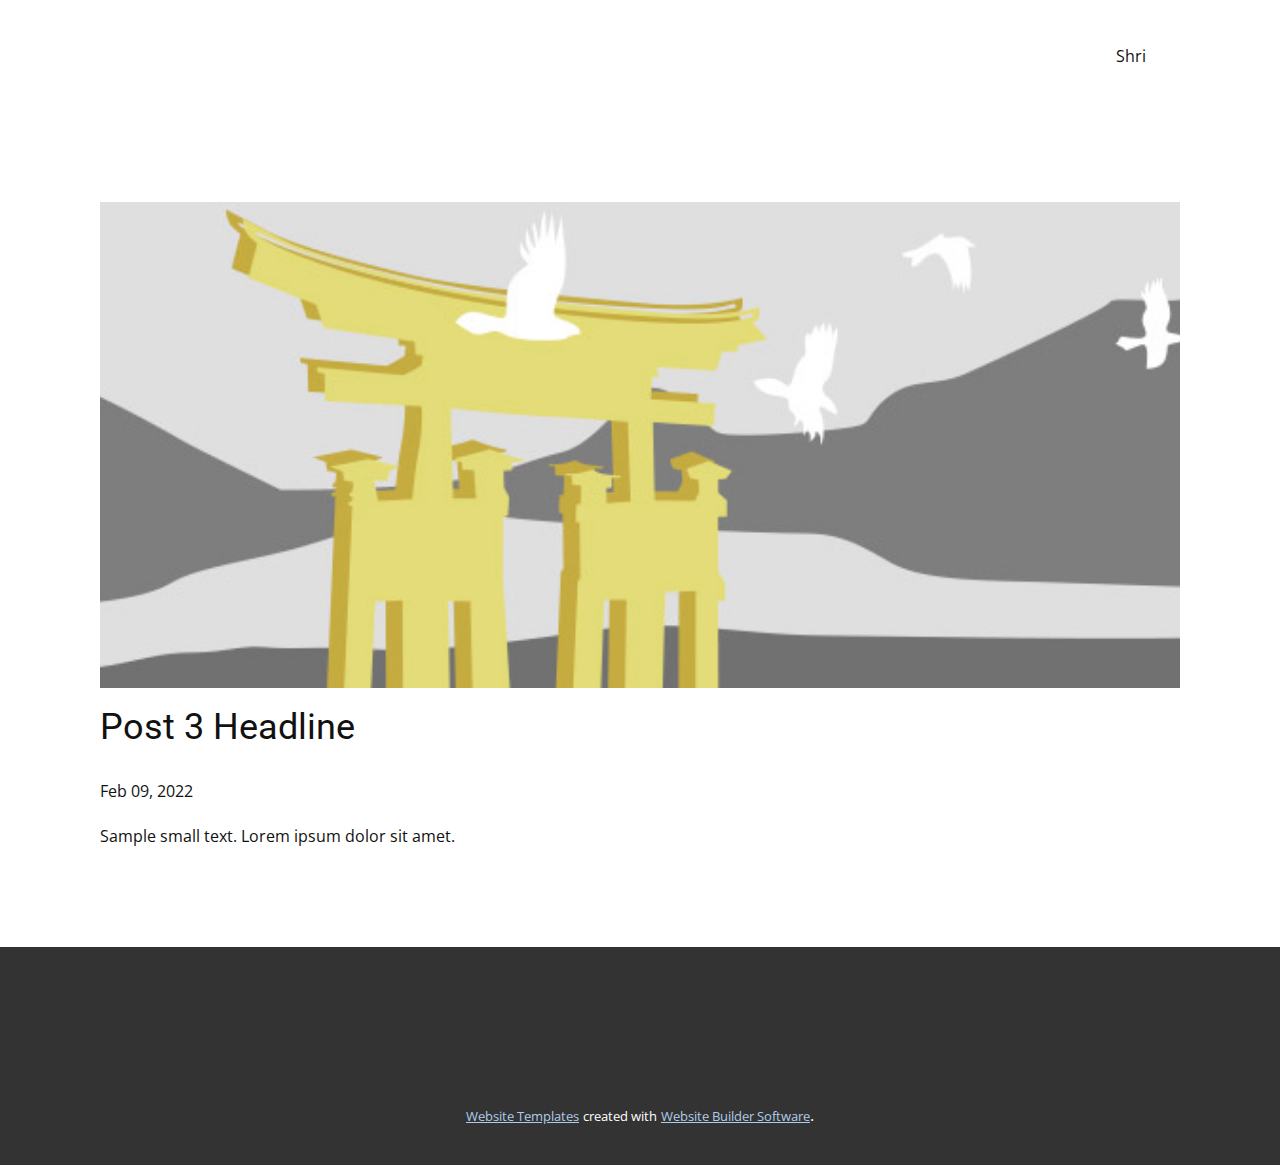
<file: blog/post-2.html>
<!doctype html>
<html style="font-size: 16px;"><head>
    <meta name="viewport" content="width=device-width, initial-scale=1.0">
    <meta charset="utf-8">
    <meta name="keywords" content="Post 1 Headline">
    <meta name="description" content="">
    <meta name="page_type" content="np-template-header-footer-from-plugin">
    <title>Post 3 Headline</title>
    <link rel="stylesheet" href="../nicepage.css" media="screen">
<link rel="stylesheet" href="../Post-Template.css" media="screen">
    <script class="u-script" type="text/javascript" src="../jquery.js" defer=""></script>
    <script class="u-script" type="text/javascript" src="../nicepage.js" defer=""></script>
    <meta name="generator" content="Nicepage 4.4.3, nicepage.com">
    <link id="u-theme-google-font" rel="stylesheet" href="https://fonts.googleapis.com/css?family=Roboto:100,100i,300,300i,400,400i,500,500i,700,700i,900,900i|Open+Sans:300,300i,400,400i,600,600i,700,700i,800,800i">
    
    
    <script type="application/ld+json">{
		"@context": "http://schema.org",
		"@type": "Organization",
		"name": ""
}</script>
    <meta name="theme-color" content="#478ac9">
  </head>
  <body class="u-body u-xl-mode"><header class="u-clearfix u-header u-header" id="sec-a62b"><div class="u-clearfix u-sheet u-valign-middle u-sheet-1">
        <nav class="u-menu u-menu-dropdown u-offcanvas u-menu-1">
          <div class="menu-collapse" style="font-size: 1rem; letter-spacing: 0px;">
            <a class="u-button-style u-custom-left-right-menu-spacing u-custom-padding-bottom u-custom-top-bottom-menu-spacing u-nav-link u-text-active-palette-1-base u-text-hover-palette-2-base" href="#">
              <svg class="u-svg-link" viewBox="0 0 24 24"><use xmlns:xlink="http://www.w3.org/1999/xlink" xlink:href="#menu-hamburger"></use></svg>
              <svg class="u-svg-content" version="1.1" id="menu-hamburger" viewBox="0 0 16 16" x="0px" y="0px" xmlns:xlink="http://www.w3.org/1999/xlink" xmlns="http://www.w3.org/2000/svg"><g><rect y="1" width="16" height="2"></rect><rect y="7" width="16" height="2"></rect><rect y="13" width="16" height="2"></rect>
</g></svg>
            </a>
          </div>
          <div class="u-custom-menu u-nav-container">
            <ul class="u-nav u-unstyled u-nav-1"><li class="u-nav-item"><a class="u-button-style u-nav-link u-text-active-palette-1-base u-text-hover-palette-2-base" href="../Shri.html" style="padding: 10px 20px;">Shri</a>
</li></ul>
          </div>
          <div class="u-custom-menu u-nav-container-collapse">
            <div class="u-black u-container-style u-inner-container-layout u-opacity u-opacity-95 u-sidenav">
              <div class="u-inner-container-layout u-sidenav-overflow">
                <div class="u-menu-close"></div>
                <ul class="u-align-center u-nav u-popupmenu-items u-unstyled u-nav-2"><li class="u-nav-item"><a class="u-button-style u-nav-link" href="../Shri.html" style="padding: 10px 20px;">Shri</a>
</li></ul>
              </div>
            </div>
            <div class="u-black u-menu-overlay u-opacity u-opacity-70"></div>
          </div>
        </nav>
      </div></header>
    <section class="u-align-center u-clearfix u-section-1" id="sec-db32">
      <div class="u-clearfix u-sheet u-valign-middle-md u-valign-middle-sm u-valign-middle-xs u-sheet-1"><!--post_details--><!--post_details_options_json--><!--{"source":""}--><!--/post_details_options_json--><!--blog_post-->
        <div class="u-container-style u-expanded-width u-post-details u-post-details-1">
          <div class="u-container-layout u-valign-middle u-container-layout-1"><!--blog_post_image-->
            <img alt="" class="u-blog-control u-expanded-width u-image u-image-default u-image-1" src="[data-uri]"><!--/blog_post_image--><!--blog_post_header-->
            <h2 class="u-blog-control u-text u-text-1">Post 3 Headline</h2><!--/blog_post_header--><!--blog_post_metadata-->
            <div class="u-blog-control u-metadata u-metadata-1"><!--blog_post_metadata_date-->
              <span class="u-meta-date u-meta-icon">Feb 09, 2022</span><!--/blog_post_metadata_date--><!--blog_post_metadata_category-->
              <!--/blog_post_metadata_category--><!--blog_post_metadata_comments-->
              <!--/blog_post_metadata_comments-->
            </div><!--/blog_post_metadata--><!--blog_post_content-->
            <div class="u-align-justify u-blog-control u-post-content u-text u-text-2 fr-view">
  Sample small text. Lorem ipsum dolor sit amet.
  </div><!--/blog_post_content-->
          </div>
        </div><!--/blog_post--><!--/post_details-->
      </div>
    </section>
    
    
    <footer class="u-align-center u-clearfix u-footer u-grey-80 u-footer" id="sec-cc46"><div class="u-align-left u-clearfix u-sheet u-sheet-1"></div></footer>
    <section class="u-backlink u-clearfix u-grey-80">
      <a class="u-link" href="https://nicepage.com/website-templates" target="_blank">
        <span>Website Templates</span>
      </a>
      <p class="u-text">
        <span>created with</span>
      </p>
      <a class="u-link" href="" target="_blank">
        <span>Website Builder Software</span>
      </a>. 
    </section>
  
</body></html>
</file>
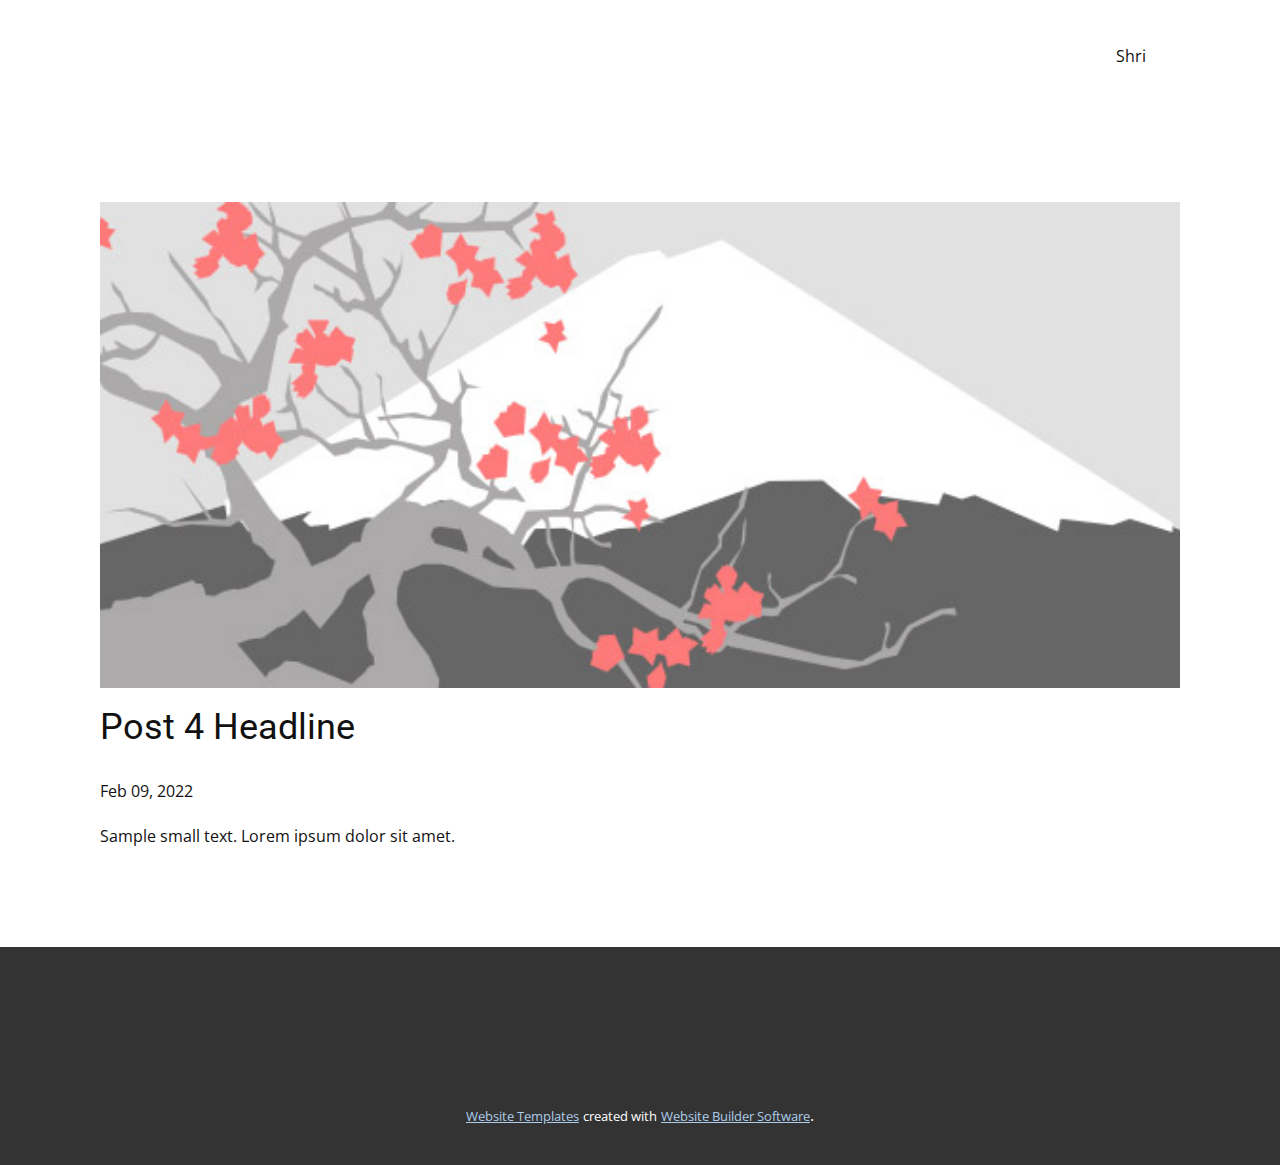
<file: blog/post-3.html>
<!doctype html>
<html style="font-size: 16px;"><head>
    <meta name="viewport" content="width=device-width, initial-scale=1.0">
    <meta charset="utf-8">
    <meta name="keywords" content="Post 1 Headline">
    <meta name="description" content="">
    <meta name="page_type" content="np-template-header-footer-from-plugin">
    <title>Post 4 Headline</title>
    <link rel="stylesheet" href="../nicepage.css" media="screen">
<link rel="stylesheet" href="../Post-Template.css" media="screen">
    <script class="u-script" type="text/javascript" src="../jquery.js" defer=""></script>
    <script class="u-script" type="text/javascript" src="../nicepage.js" defer=""></script>
    <meta name="generator" content="Nicepage 4.4.3, nicepage.com">
    <link id="u-theme-google-font" rel="stylesheet" href="https://fonts.googleapis.com/css?family=Roboto:100,100i,300,300i,400,400i,500,500i,700,700i,900,900i|Open+Sans:300,300i,400,400i,600,600i,700,700i,800,800i">
    
    
    <script type="application/ld+json">{
		"@context": "http://schema.org",
		"@type": "Organization",
		"name": ""
}</script>
    <meta name="theme-color" content="#478ac9">
  </head>
  <body class="u-body u-xl-mode"><header class="u-clearfix u-header u-header" id="sec-a62b"><div class="u-clearfix u-sheet u-valign-middle u-sheet-1">
        <nav class="u-menu u-menu-dropdown u-offcanvas u-menu-1">
          <div class="menu-collapse" style="font-size: 1rem; letter-spacing: 0px;">
            <a class="u-button-style u-custom-left-right-menu-spacing u-custom-padding-bottom u-custom-top-bottom-menu-spacing u-nav-link u-text-active-palette-1-base u-text-hover-palette-2-base" href="#">
              <svg class="u-svg-link" viewBox="0 0 24 24"><use xmlns:xlink="http://www.w3.org/1999/xlink" xlink:href="#menu-hamburger"></use></svg>
              <svg class="u-svg-content" version="1.1" id="menu-hamburger" viewBox="0 0 16 16" x="0px" y="0px" xmlns:xlink="http://www.w3.org/1999/xlink" xmlns="http://www.w3.org/2000/svg"><g><rect y="1" width="16" height="2"></rect><rect y="7" width="16" height="2"></rect><rect y="13" width="16" height="2"></rect>
</g></svg>
            </a>
          </div>
          <div class="u-custom-menu u-nav-container">
            <ul class="u-nav u-unstyled u-nav-1"><li class="u-nav-item"><a class="u-button-style u-nav-link u-text-active-palette-1-base u-text-hover-palette-2-base" href="../Shri.html" style="padding: 10px 20px;">Shri</a>
</li></ul>
          </div>
          <div class="u-custom-menu u-nav-container-collapse">
            <div class="u-black u-container-style u-inner-container-layout u-opacity u-opacity-95 u-sidenav">
              <div class="u-inner-container-layout u-sidenav-overflow">
                <div class="u-menu-close"></div>
                <ul class="u-align-center u-nav u-popupmenu-items u-unstyled u-nav-2"><li class="u-nav-item"><a class="u-button-style u-nav-link" href="../Shri.html" style="padding: 10px 20px;">Shri</a>
</li></ul>
              </div>
            </div>
            <div class="u-black u-menu-overlay u-opacity u-opacity-70"></div>
          </div>
        </nav>
      </div></header>
    <section class="u-align-center u-clearfix u-section-1" id="sec-db32">
      <div class="u-clearfix u-sheet u-valign-middle-md u-valign-middle-sm u-valign-middle-xs u-sheet-1"><!--post_details--><!--post_details_options_json--><!--{"source":""}--><!--/post_details_options_json--><!--blog_post-->
        <div class="u-container-style u-expanded-width u-post-details u-post-details-1">
          <div class="u-container-layout u-valign-middle u-container-layout-1"><!--blog_post_image-->
            <img alt="" class="u-blog-control u-expanded-width u-image u-image-default u-image-1" src="[data-uri]"><!--/blog_post_image--><!--blog_post_header-->
            <h2 class="u-blog-control u-text u-text-1">Post 4 Headline</h2><!--/blog_post_header--><!--blog_post_metadata-->
            <div class="u-blog-control u-metadata u-metadata-1"><!--blog_post_metadata_date-->
              <span class="u-meta-date u-meta-icon">Feb 09, 2022</span><!--/blog_post_metadata_date--><!--blog_post_metadata_category-->
              <!--/blog_post_metadata_category--><!--blog_post_metadata_comments-->
              <!--/blog_post_metadata_comments-->
            </div><!--/blog_post_metadata--><!--blog_post_content-->
            <div class="u-align-justify u-blog-control u-post-content u-text u-text-2 fr-view">
  Sample small text. Lorem ipsum dolor sit amet.
  </div><!--/blog_post_content-->
          </div>
        </div><!--/blog_post--><!--/post_details-->
      </div>
    </section>
    
    
    <footer class="u-align-center u-clearfix u-footer u-grey-80 u-footer" id="sec-cc46"><div class="u-align-left u-clearfix u-sheet u-sheet-1"></div></footer>
    <section class="u-backlink u-clearfix u-grey-80">
      <a class="u-link" href="https://nicepage.com/website-templates" target="_blank">
        <span>Website Templates</span>
      </a>
      <p class="u-text">
        <span>created with</span>
      </p>
      <a class="u-link" href="" target="_blank">
        <span>Website Builder Software</span>
      </a>. 
    </section>
  
</body></html>
</file>
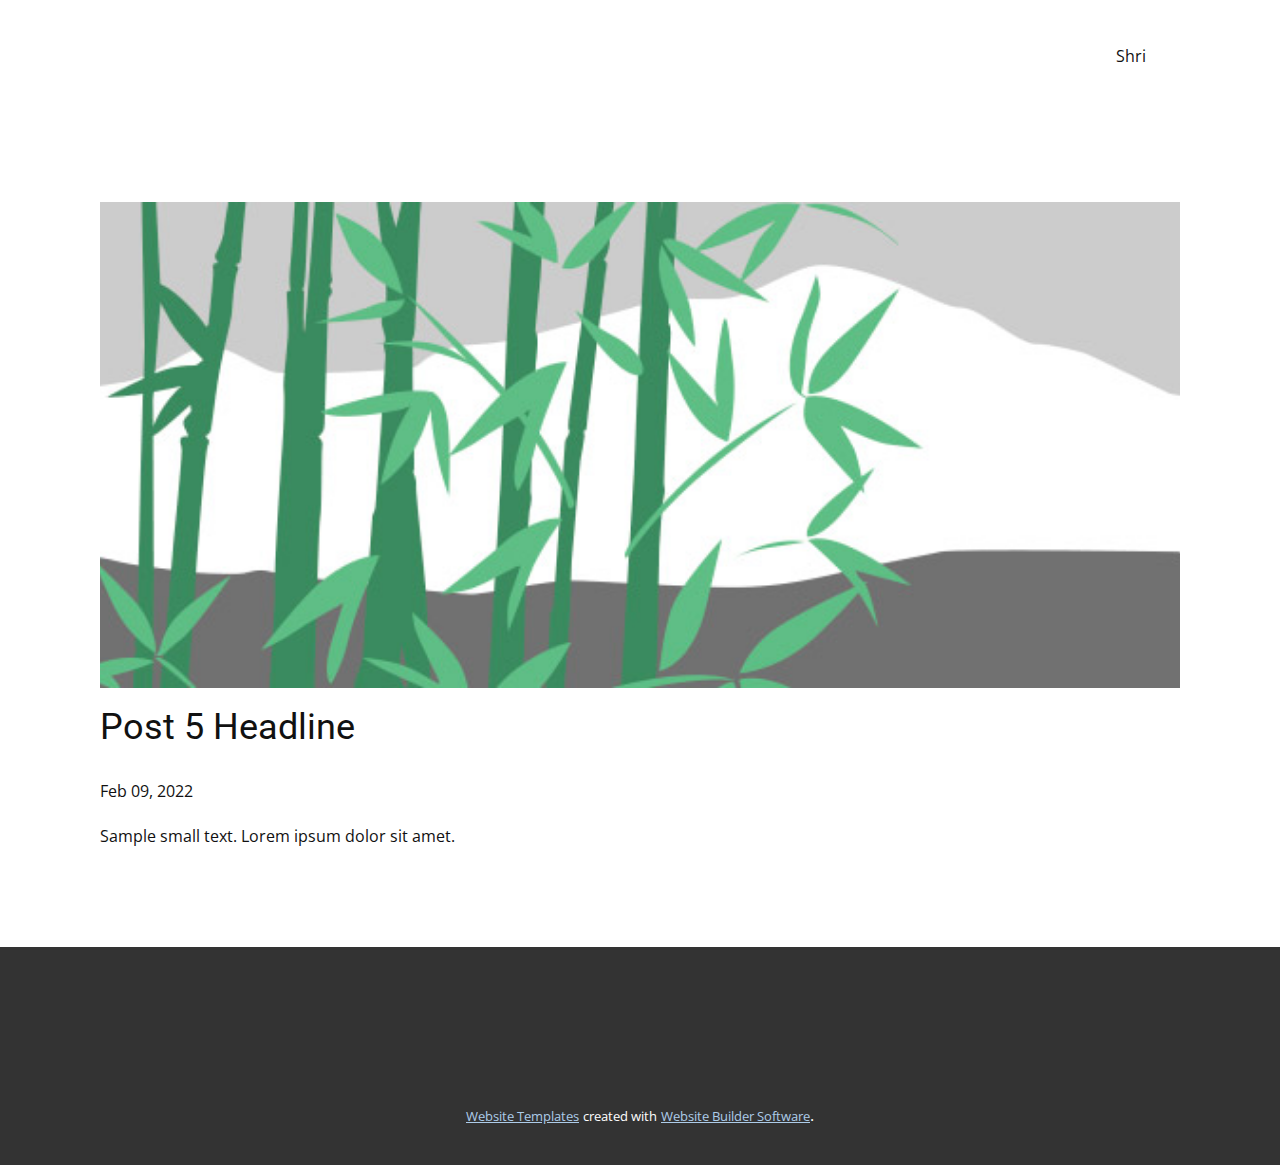
<file: blog/post-4.html>
<!doctype html>
<html style="font-size: 16px;"><head>
    <meta name="viewport" content="width=device-width, initial-scale=1.0">
    <meta charset="utf-8">
    <meta name="keywords" content="Post 1 Headline">
    <meta name="description" content="">
    <meta name="page_type" content="np-template-header-footer-from-plugin">
    <title>Post 5 Headline</title>
    <link rel="stylesheet" href="../nicepage.css" media="screen">
<link rel="stylesheet" href="../Post-Template.css" media="screen">
    <script class="u-script" type="text/javascript" src="../jquery.js" defer=""></script>
    <script class="u-script" type="text/javascript" src="../nicepage.js" defer=""></script>
    <meta name="generator" content="Nicepage 4.4.3, nicepage.com">
    <link id="u-theme-google-font" rel="stylesheet" href="https://fonts.googleapis.com/css?family=Roboto:100,100i,300,300i,400,400i,500,500i,700,700i,900,900i|Open+Sans:300,300i,400,400i,600,600i,700,700i,800,800i">
    
    
    <script type="application/ld+json">{
		"@context": "http://schema.org",
		"@type": "Organization",
		"name": ""
}</script>
    <meta name="theme-color" content="#478ac9">
  </head>
  <body class="u-body u-xl-mode"><header class="u-clearfix u-header u-header" id="sec-a62b"><div class="u-clearfix u-sheet u-valign-middle u-sheet-1">
        <nav class="u-menu u-menu-dropdown u-offcanvas u-menu-1">
          <div class="menu-collapse" style="font-size: 1rem; letter-spacing: 0px;">
            <a class="u-button-style u-custom-left-right-menu-spacing u-custom-padding-bottom u-custom-top-bottom-menu-spacing u-nav-link u-text-active-palette-1-base u-text-hover-palette-2-base" href="#">
              <svg class="u-svg-link" viewBox="0 0 24 24"><use xmlns:xlink="http://www.w3.org/1999/xlink" xlink:href="#menu-hamburger"></use></svg>
              <svg class="u-svg-content" version="1.1" id="menu-hamburger" viewBox="0 0 16 16" x="0px" y="0px" xmlns:xlink="http://www.w3.org/1999/xlink" xmlns="http://www.w3.org/2000/svg"><g><rect y="1" width="16" height="2"></rect><rect y="7" width="16" height="2"></rect><rect y="13" width="16" height="2"></rect>
</g></svg>
            </a>
          </div>
          <div class="u-custom-menu u-nav-container">
            <ul class="u-nav u-unstyled u-nav-1"><li class="u-nav-item"><a class="u-button-style u-nav-link u-text-active-palette-1-base u-text-hover-palette-2-base" href="../Shri.html" style="padding: 10px 20px;">Shri</a>
</li></ul>
          </div>
          <div class="u-custom-menu u-nav-container-collapse">
            <div class="u-black u-container-style u-inner-container-layout u-opacity u-opacity-95 u-sidenav">
              <div class="u-inner-container-layout u-sidenav-overflow">
                <div class="u-menu-close"></div>
                <ul class="u-align-center u-nav u-popupmenu-items u-unstyled u-nav-2"><li class="u-nav-item"><a class="u-button-style u-nav-link" href="../Shri.html" style="padding: 10px 20px;">Shri</a>
</li></ul>
              </div>
            </div>
            <div class="u-black u-menu-overlay u-opacity u-opacity-70"></div>
          </div>
        </nav>
      </div></header>
    <section class="u-align-center u-clearfix u-section-1" id="sec-db32">
      <div class="u-clearfix u-sheet u-valign-middle-md u-valign-middle-sm u-valign-middle-xs u-sheet-1"><!--post_details--><!--post_details_options_json--><!--{"source":""}--><!--/post_details_options_json--><!--blog_post-->
        <div class="u-container-style u-expanded-width u-post-details u-post-details-1">
          <div class="u-container-layout u-valign-middle u-container-layout-1"><!--blog_post_image-->
            <img alt="" class="u-blog-control u-expanded-width u-image u-image-default u-image-1" src="[data-uri]"><!--/blog_post_image--><!--blog_post_header-->
            <h2 class="u-blog-control u-text u-text-1">Post 5 Headline</h2><!--/blog_post_header--><!--blog_post_metadata-->
            <div class="u-blog-control u-metadata u-metadata-1"><!--blog_post_metadata_date-->
              <span class="u-meta-date u-meta-icon">Feb 09, 2022</span><!--/blog_post_metadata_date--><!--blog_post_metadata_category-->
              <!--/blog_post_metadata_category--><!--blog_post_metadata_comments-->
              <!--/blog_post_metadata_comments-->
            </div><!--/blog_post_metadata--><!--blog_post_content-->
            <div class="u-align-justify u-blog-control u-post-content u-text u-text-2 fr-view">
  Sample small text. Lorem ipsum dolor sit amet.
  </div><!--/blog_post_content-->
          </div>
        </div><!--/blog_post--><!--/post_details-->
      </div>
    </section>
    
    
    <footer class="u-align-center u-clearfix u-footer u-grey-80 u-footer" id="sec-cc46"><div class="u-align-left u-clearfix u-sheet u-sheet-1"></div></footer>
    <section class="u-backlink u-clearfix u-grey-80">
      <a class="u-link" href="https://nicepage.com/website-templates" target="_blank">
        <span>Website Templates</span>
      </a>
      <p class="u-text">
        <span>created with</span>
      </p>
      <a class="u-link" href="" target="_blank">
        <span>Website Builder Software</span>
      </a>. 
    </section>
  
</body></html>
</file>
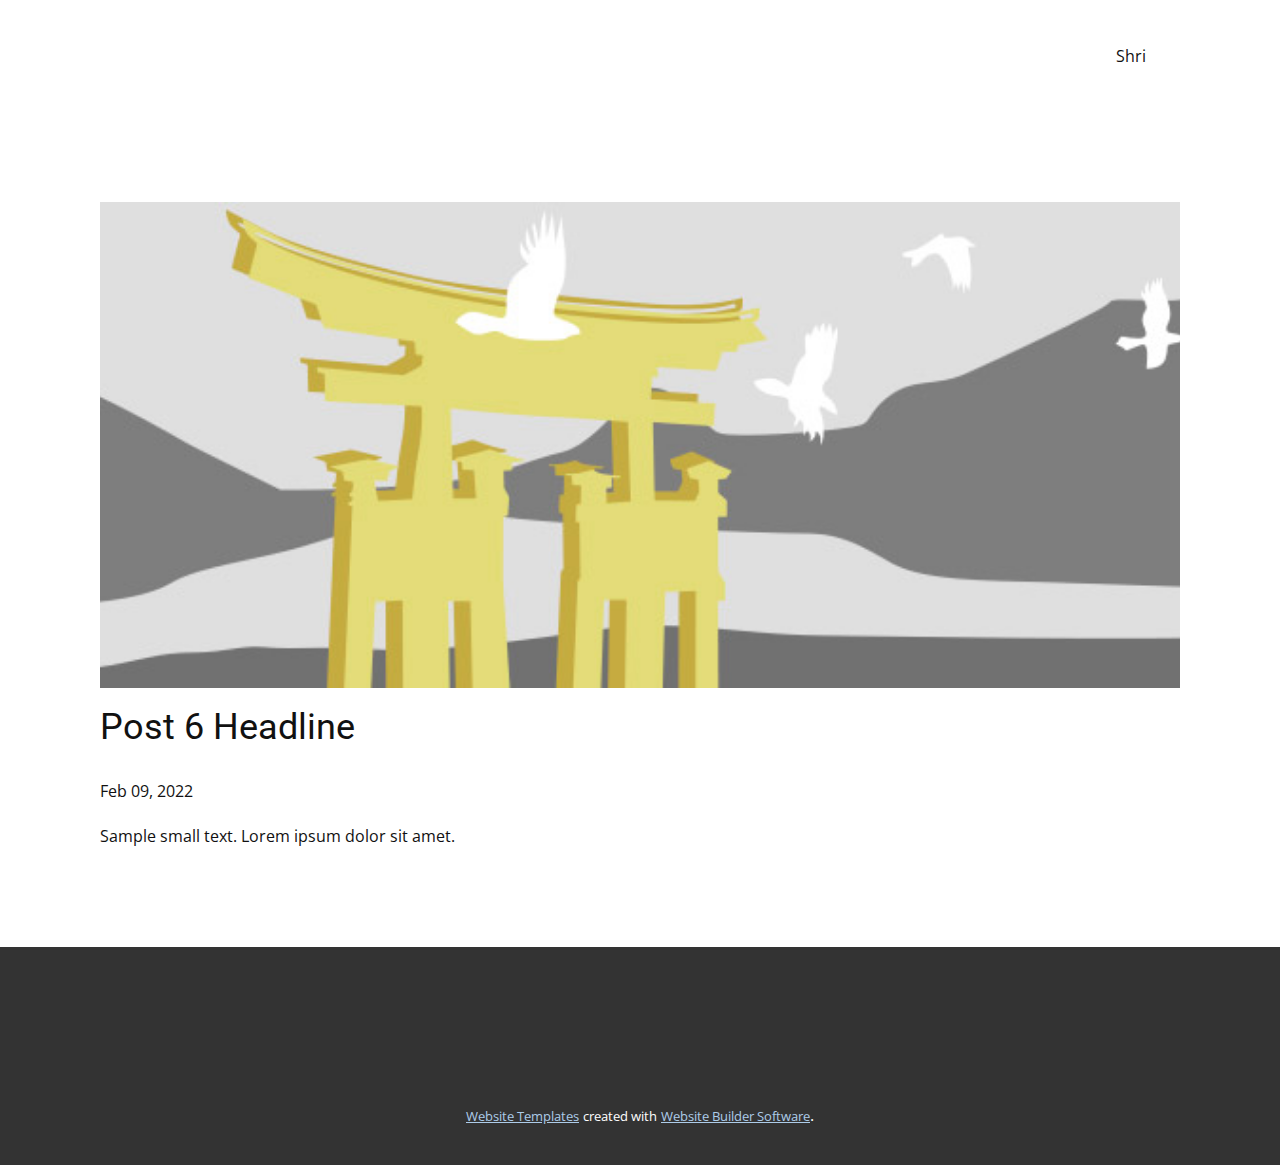
<file: blog/post-5.html>
<!doctype html>
<html style="font-size: 16px;"><head>
    <meta name="viewport" content="width=device-width, initial-scale=1.0">
    <meta charset="utf-8">
    <meta name="keywords" content="Post 1 Headline">
    <meta name="description" content="">
    <meta name="page_type" content="np-template-header-footer-from-plugin">
    <title>Post 6 Headline</title>
    <link rel="stylesheet" href="../nicepage.css" media="screen">
<link rel="stylesheet" href="../Post-Template.css" media="screen">
    <script class="u-script" type="text/javascript" src="../jquery.js" defer=""></script>
    <script class="u-script" type="text/javascript" src="../nicepage.js" defer=""></script>
    <meta name="generator" content="Nicepage 4.4.3, nicepage.com">
    <link id="u-theme-google-font" rel="stylesheet" href="https://fonts.googleapis.com/css?family=Roboto:100,100i,300,300i,400,400i,500,500i,700,700i,900,900i|Open+Sans:300,300i,400,400i,600,600i,700,700i,800,800i">
    
    
    <script type="application/ld+json">{
		"@context": "http://schema.org",
		"@type": "Organization",
		"name": ""
}</script>
    <meta name="theme-color" content="#478ac9">
  </head>
  <body class="u-body u-xl-mode"><header class="u-clearfix u-header u-header" id="sec-a62b"><div class="u-clearfix u-sheet u-valign-middle u-sheet-1">
        <nav class="u-menu u-menu-dropdown u-offcanvas u-menu-1">
          <div class="menu-collapse" style="font-size: 1rem; letter-spacing: 0px;">
            <a class="u-button-style u-custom-left-right-menu-spacing u-custom-padding-bottom u-custom-top-bottom-menu-spacing u-nav-link u-text-active-palette-1-base u-text-hover-palette-2-base" href="#">
              <svg class="u-svg-link" viewBox="0 0 24 24"><use xmlns:xlink="http://www.w3.org/1999/xlink" xlink:href="#menu-hamburger"></use></svg>
              <svg class="u-svg-content" version="1.1" id="menu-hamburger" viewBox="0 0 16 16" x="0px" y="0px" xmlns:xlink="http://www.w3.org/1999/xlink" xmlns="http://www.w3.org/2000/svg"><g><rect y="1" width="16" height="2"></rect><rect y="7" width="16" height="2"></rect><rect y="13" width="16" height="2"></rect>
</g></svg>
            </a>
          </div>
          <div class="u-custom-menu u-nav-container">
            <ul class="u-nav u-unstyled u-nav-1"><li class="u-nav-item"><a class="u-button-style u-nav-link u-text-active-palette-1-base u-text-hover-palette-2-base" href="../Shri.html" style="padding: 10px 20px;">Shri</a>
</li></ul>
          </div>
          <div class="u-custom-menu u-nav-container-collapse">
            <div class="u-black u-container-style u-inner-container-layout u-opacity u-opacity-95 u-sidenav">
              <div class="u-inner-container-layout u-sidenav-overflow">
                <div class="u-menu-close"></div>
                <ul class="u-align-center u-nav u-popupmenu-items u-unstyled u-nav-2"><li class="u-nav-item"><a class="u-button-style u-nav-link" href="../Shri.html" style="padding: 10px 20px;">Shri</a>
</li></ul>
              </div>
            </div>
            <div class="u-black u-menu-overlay u-opacity u-opacity-70"></div>
          </div>
        </nav>
      </div></header>
    <section class="u-align-center u-clearfix u-section-1" id="sec-db32">
      <div class="u-clearfix u-sheet u-valign-middle-md u-valign-middle-sm u-valign-middle-xs u-sheet-1"><!--post_details--><!--post_details_options_json--><!--{"source":""}--><!--/post_details_options_json--><!--blog_post-->
        <div class="u-container-style u-expanded-width u-post-details u-post-details-1">
          <div class="u-container-layout u-valign-middle u-container-layout-1"><!--blog_post_image-->
            <img alt="" class="u-blog-control u-expanded-width u-image u-image-default u-image-1" src="[data-uri]"><!--/blog_post_image--><!--blog_post_header-->
            <h2 class="u-blog-control u-text u-text-1">Post 6 Headline</h2><!--/blog_post_header--><!--blog_post_metadata-->
            <div class="u-blog-control u-metadata u-metadata-1"><!--blog_post_metadata_date-->
              <span class="u-meta-date u-meta-icon">Feb 09, 2022</span><!--/blog_post_metadata_date--><!--blog_post_metadata_category-->
              <!--/blog_post_metadata_category--><!--blog_post_metadata_comments-->
              <!--/blog_post_metadata_comments-->
            </div><!--/blog_post_metadata--><!--blog_post_content-->
            <div class="u-align-justify u-blog-control u-post-content u-text u-text-2 fr-view">
  Sample small text. Lorem ipsum dolor sit amet.
  </div><!--/blog_post_content-->
          </div>
        </div><!--/blog_post--><!--/post_details-->
      </div>
    </section>
    
    
    <footer class="u-align-center u-clearfix u-footer u-grey-80 u-footer" id="sec-cc46"><div class="u-align-left u-clearfix u-sheet u-sheet-1"></div></footer>
    <section class="u-backlink u-clearfix u-grey-80">
      <a class="u-link" href="https://nicepage.com/website-templates" target="_blank">
        <span>Website Templates</span>
      </a>
      <p class="u-text">
        <span>created with</span>
      </p>
      <a class="u-link" href="" target="_blank">
        <span>Website Builder Software</span>
      </a>. 
    </section>
  
</body></html>
</file>
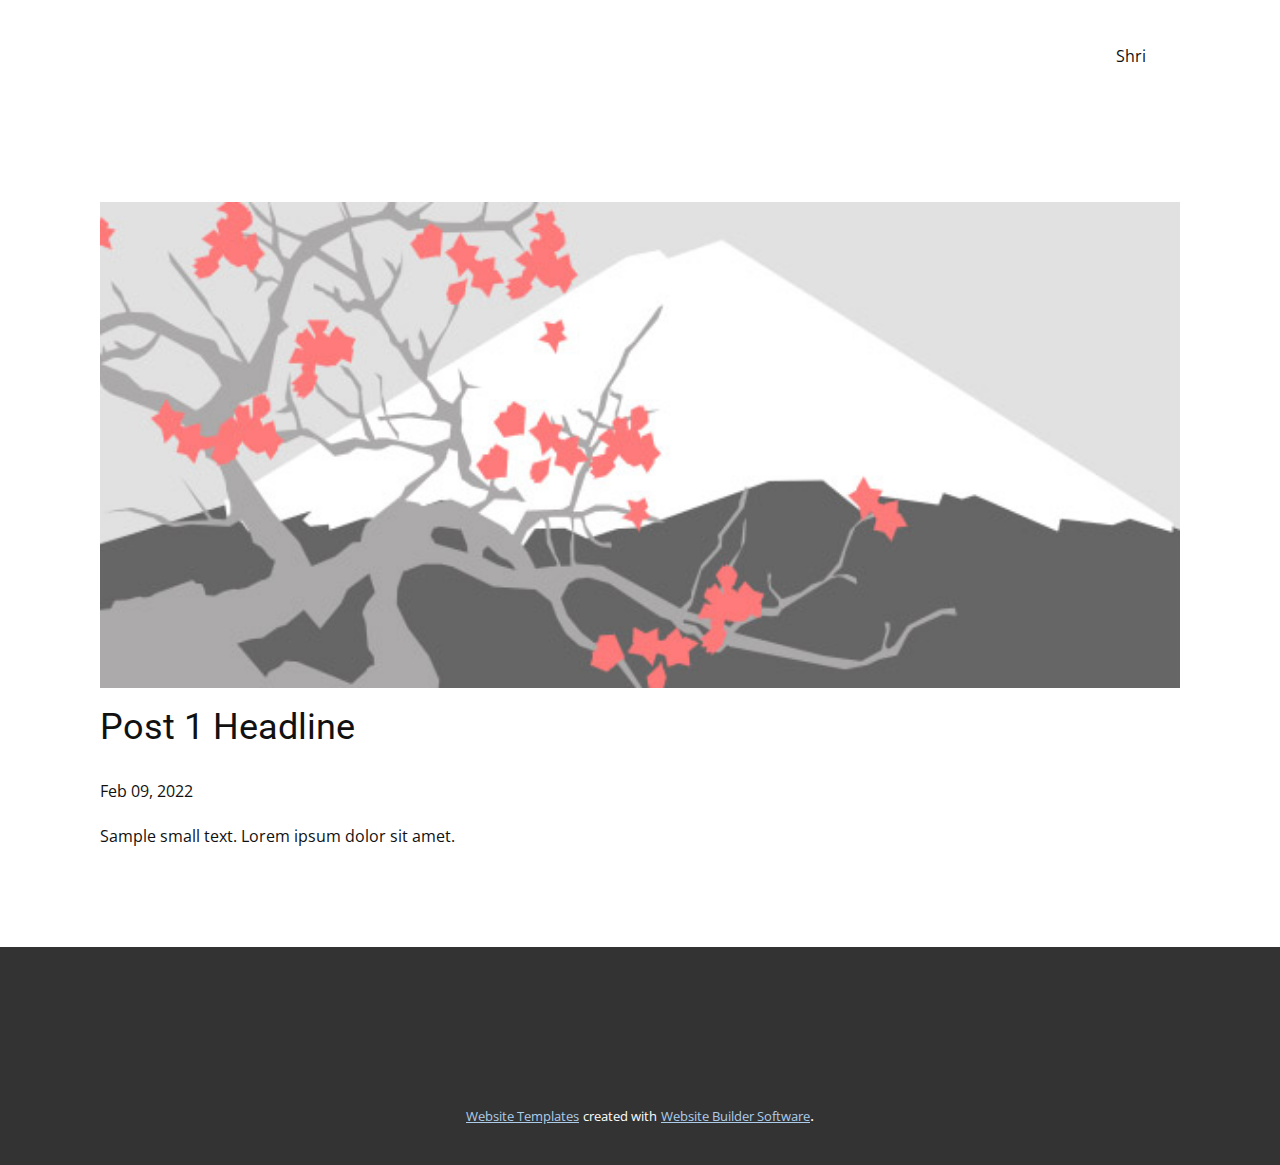
<file: blog/post.html>
<!doctype html>
<html style="font-size: 16px;"><head>
    <meta name="viewport" content="width=device-width, initial-scale=1.0">
    <meta charset="utf-8">
    <meta name="keywords" content="Post 1 Headline">
    <meta name="description" content="">
    <meta name="page_type" content="np-template-header-footer-from-plugin">
    <title>Post 1 Headline</title>
    <link rel="stylesheet" href="../nicepage.css" media="screen">
<link rel="stylesheet" href="../Post-Template.css" media="screen">
    <script class="u-script" type="text/javascript" src="../jquery.js" defer=""></script>
    <script class="u-script" type="text/javascript" src="../nicepage.js" defer=""></script>
    <meta name="generator" content="Nicepage 4.4.3, nicepage.com">
    <link id="u-theme-google-font" rel="stylesheet" href="https://fonts.googleapis.com/css?family=Roboto:100,100i,300,300i,400,400i,500,500i,700,700i,900,900i|Open+Sans:300,300i,400,400i,600,600i,700,700i,800,800i">
    
    
    <script type="application/ld+json">{
		"@context": "http://schema.org",
		"@type": "Organization",
		"name": ""
}</script>
    <meta name="theme-color" content="#478ac9">
  </head>
  <body class="u-body u-xl-mode"><header class="u-clearfix u-header u-header" id="sec-a62b"><div class="u-clearfix u-sheet u-valign-middle u-sheet-1">
        <nav class="u-menu u-menu-dropdown u-offcanvas u-menu-1">
          <div class="menu-collapse" style="font-size: 1rem; letter-spacing: 0px;">
            <a class="u-button-style u-custom-left-right-menu-spacing u-custom-padding-bottom u-custom-top-bottom-menu-spacing u-nav-link u-text-active-palette-1-base u-text-hover-palette-2-base" href="#">
              <svg class="u-svg-link" viewBox="0 0 24 24"><use xmlns:xlink="http://www.w3.org/1999/xlink" xlink:href="#menu-hamburger"></use></svg>
              <svg class="u-svg-content" version="1.1" id="menu-hamburger" viewBox="0 0 16 16" x="0px" y="0px" xmlns:xlink="http://www.w3.org/1999/xlink" xmlns="http://www.w3.org/2000/svg"><g><rect y="1" width="16" height="2"></rect><rect y="7" width="16" height="2"></rect><rect y="13" width="16" height="2"></rect>
</g></svg>
            </a>
          </div>
          <div class="u-custom-menu u-nav-container">
            <ul class="u-nav u-unstyled u-nav-1"><li class="u-nav-item"><a class="u-button-style u-nav-link u-text-active-palette-1-base u-text-hover-palette-2-base" href="../Shri.html" style="padding: 10px 20px;">Shri</a>
</li></ul>
          </div>
          <div class="u-custom-menu u-nav-container-collapse">
            <div class="u-black u-container-style u-inner-container-layout u-opacity u-opacity-95 u-sidenav">
              <div class="u-inner-container-layout u-sidenav-overflow">
                <div class="u-menu-close"></div>
                <ul class="u-align-center u-nav u-popupmenu-items u-unstyled u-nav-2"><li class="u-nav-item"><a class="u-button-style u-nav-link" href="../Shri.html" style="padding: 10px 20px;">Shri</a>
</li></ul>
              </div>
            </div>
            <div class="u-black u-menu-overlay u-opacity u-opacity-70"></div>
          </div>
        </nav>
      </div></header>
    <section class="u-align-center u-clearfix u-section-1" id="sec-db32">
      <div class="u-clearfix u-sheet u-valign-middle-md u-valign-middle-sm u-valign-middle-xs u-sheet-1"><!--post_details--><!--post_details_options_json--><!--{"source":""}--><!--/post_details_options_json--><!--blog_post-->
        <div class="u-container-style u-expanded-width u-post-details u-post-details-1">
          <div class="u-container-layout u-valign-middle u-container-layout-1"><!--blog_post_image-->
            <img alt="" class="u-blog-control u-expanded-width u-image u-image-default u-image-1" src="[data-uri]"><!--/blog_post_image--><!--blog_post_header-->
            <h2 class="u-blog-control u-text u-text-1">Post 1 Headline</h2><!--/blog_post_header--><!--blog_post_metadata-->
            <div class="u-blog-control u-metadata u-metadata-1"><!--blog_post_metadata_date-->
              <span class="u-meta-date u-meta-icon">Feb 09, 2022</span><!--/blog_post_metadata_date--><!--blog_post_metadata_category-->
              <!--/blog_post_metadata_category--><!--blog_post_metadata_comments-->
              <!--/blog_post_metadata_comments-->
            </div><!--/blog_post_metadata--><!--blog_post_content-->
            <div class="u-align-justify u-blog-control u-post-content u-text u-text-2 fr-view">
  Sample small text. Lorem ipsum dolor sit amet.
  </div><!--/blog_post_content-->
          </div>
        </div><!--/blog_post--><!--/post_details-->
      </div>
    </section>
    
    
    <footer class="u-align-center u-clearfix u-footer u-grey-80 u-footer" id="sec-cc46"><div class="u-align-left u-clearfix u-sheet u-sheet-1"></div></footer>
    <section class="u-backlink u-clearfix u-grey-80">
      <a class="u-link" href="https://nicepage.com/website-templates" target="_blank">
        <span>Website Templates</span>
      </a>
      <p class="u-text">
        <span>created with</span>
      </p>
      <a class="u-link" href="" target="_blank">
        <span>Website Builder Software</span>
      </a>. 
    </section>
  
</body></html>
</file>
